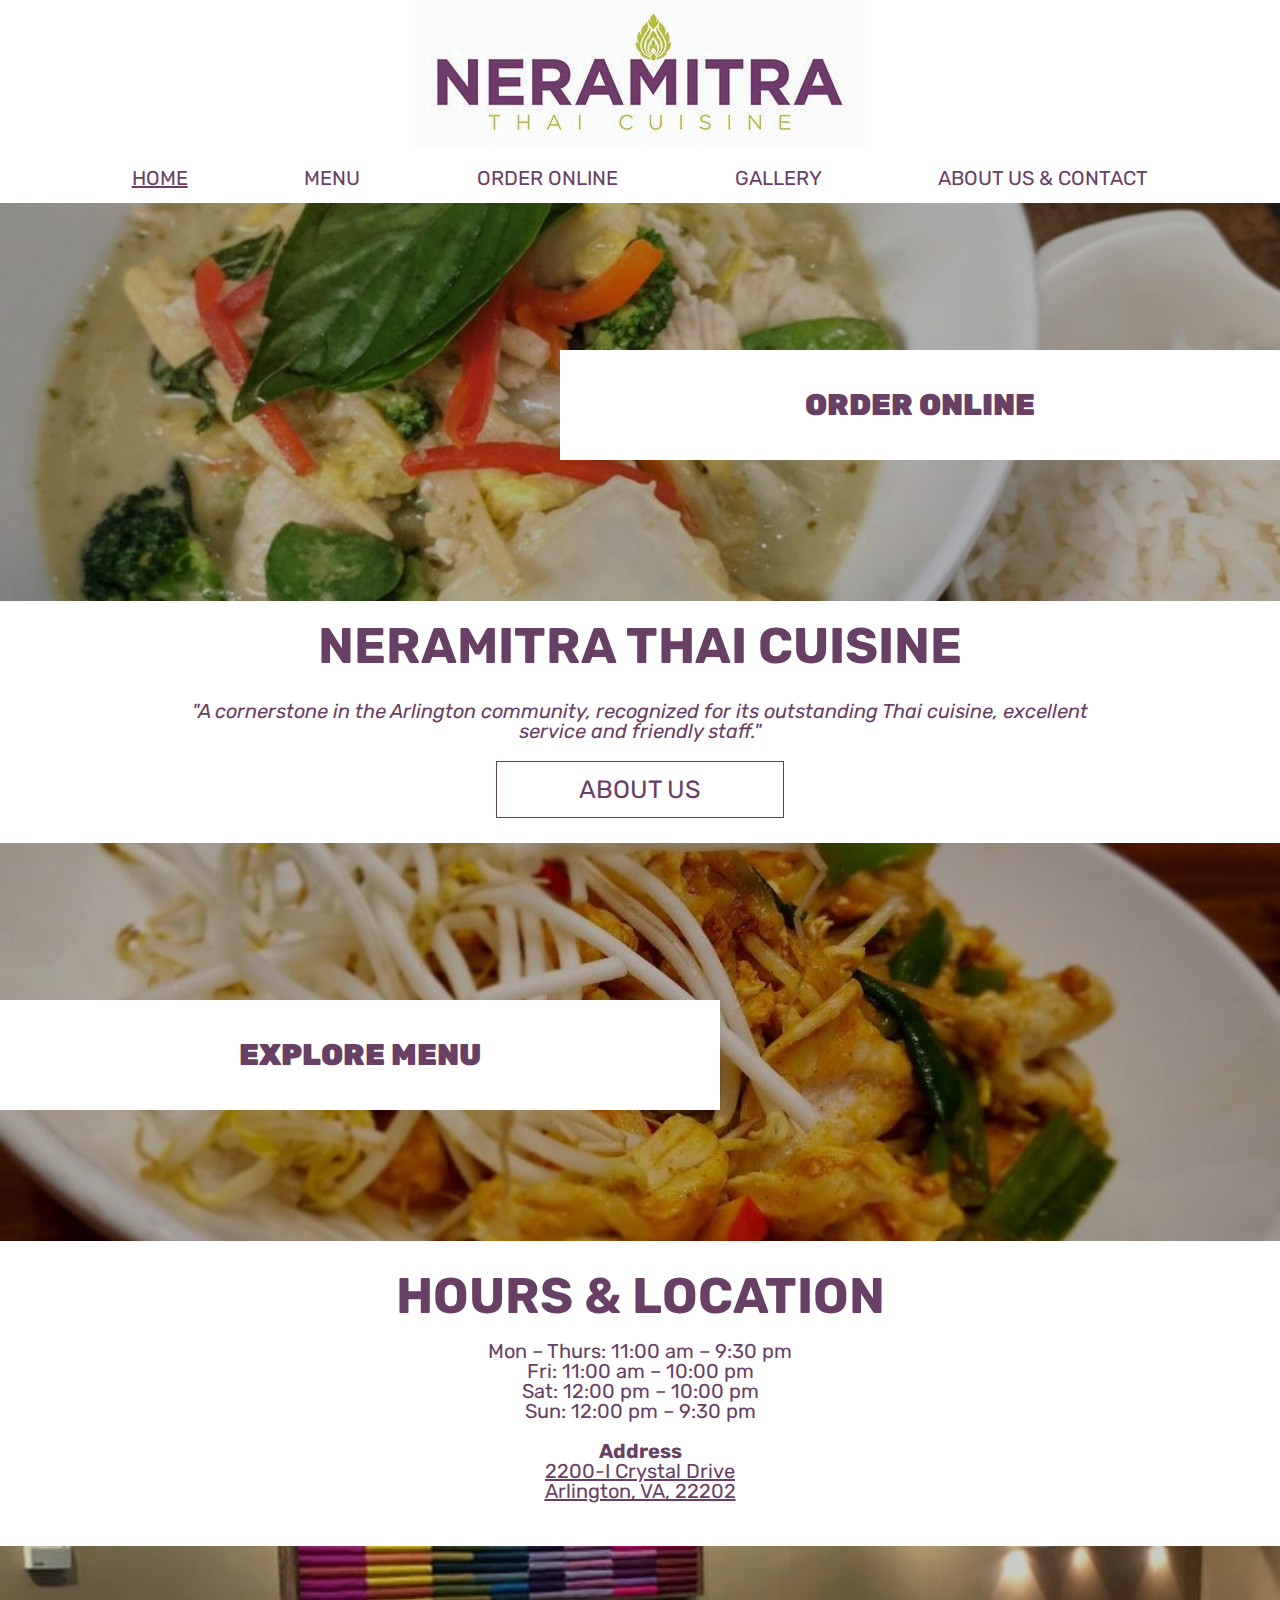
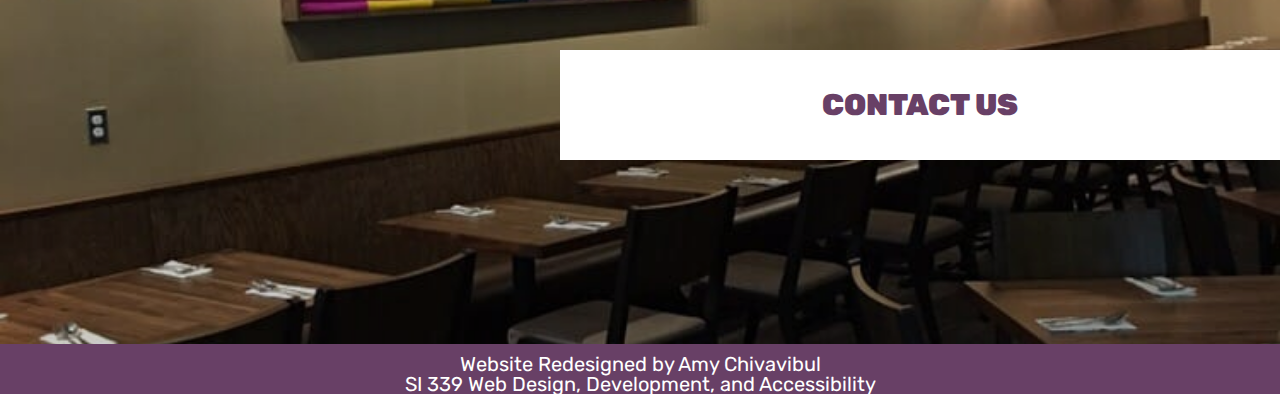
<file: index.html>
<!DOCTYPE html>
<html lang="en">
    <head>
        <meta charset="utf-8">
        <meta name="viewport" content="width=device-width, initial-scale=1.0">
        <link rel="shortcut icon" type="image/png" href="images/icon.jpg"/>
        <link rel="stylesheet" type="text/css" href="css/html5reset.css">
        <link rel="stylesheet" type="text/css" href="css/style.css">
        <link rel="preconnect" href="https://fonts.googleapis.com">
        <link rel="preconnect" href="https://fonts.gstatic.com" crossorigin>
        <link href="https://fonts.googleapis.com/css2?family=Rubik&display=swap" rel="stylesheet">
        <title> Neramitra Thai Cuisine | Arlington, VA 22202</title>
    </head>
    <header> 
        <a href = "index.html" tabindex = "-1">
            <img class = "header_img" src="images/logo.jpg" alt="Neramitra Thai Cuisine">
        </a>
        <div class= "menu_icon" onclick="myFunction(this)" tabindex= "0">
            <div class="bar1"> </div>
            <div class="bar2"></div>
            <div class="bar3"></div>
         </div>
     </header>
     
    <body class = "index_body">
    <main id = "index_main">
        <a class = "skip" href= "#skip" tabindex= "0"> Skip to Main Content</a>
        <nav title = "nav1">
            <div id = "dropdown" class = "oldclass">
                <ul class = "nav_links">
                    <li><a href = "index.html" id= "current_idx" tabindex= "3">Home</a></li>
                    <li><a href = "menu.html" tabindex= "4">Menu</a></li>
                    <li><a href = "https://menupages.com/neramitra-thai-cuisine/2200-i-crystal-dr-arlington?utm_source=eat24hrs.com&utm_medium=grubhub-owned-delivery-properties&utm_campaign=growth_redirect-eat24whitelabel" tabindex= "5">Order Online</a></li>
                    <li><a href = "gallery.html" tabindex= "6">Gallery</a></li>
                    <li><a href = "about.html" tabindex= "7">About Us & Contact</a></li>
                </ul>
            </div>
        </nav>
        <nav title = "nav2">
            <ul class = "nav_links_larger_view">
                <li><a href = "index.html" id = "current_idx_larger">Home</a></li>
                <li><a href = "menu.html">Menu</a></li>
                <li><a href = "https://menupages.com/neramitra-thai-cuisine/2200-i-crystal-dr-arlington?utm_source=eat24hrs.com&utm_medium=grubhub-owned-delivery-properties&utm_campaign=growth_redirect-eat24whitelabel">Order Online</a></li>
                <li><a href = "gallery.html">Gallery</a></li>
                <li><a href = "about.html">About Us & Contact</a></li>
            </ul>
        </nav>
        <div class="main">
             <div class ="main-image">
                <img src="images/gallery/green_curry.jpg" alt="Green curry"/>
                <div class ="main-order">
                        <a href = "https://menupages.com/neramitra-thai-cuisine/2200-i-crystal-dr-arlington?utm_source=eat24hrs.com&utm_medium=grubhub-owned-delivery-properties&utm_campaign=growth_redirect-eat24whitelabel" id = "main-order-button">Order Online</a>
                </div>
            </div>
        <div class= "description">
            <h1 id = "skip"> Neramitra Thai Cuisine</h1>
                <p> "A cornerstone in the Arlington community, recognized for its outstanding Thai cuisine, excellent service and friendly staff."</p>
                <a href = "about.html">About Us</a>    

        </div> 
        <div class= "menu">
            <div class ="menu-image">
                <img src="images/dish1.jpg" alt="Pad Thai"/>
                <div class ="menu-button">
                        <a href = "menu.html">Explore Menu</a>
                </div>
            </div>

        </div>
        <div class="hours"> 
                <h2 id = "hours" >Hours & Location</h2> 
                    <p>Mon – Thurs: 11:00 am – 9:30 pm <br/>
                        Fri: 11:00 am – 10:00 pm <br/>
                        Sat: 12:00 pm – 10:00 pm <br/>
                        Sun: 12:00 pm – 9:30 pm </p>
                <h2>Address</h2> 
                <a href = "https://www.google.com/maps/place/Neramitra+Thai+Cuisine/@38.8546708,-77.0585387,15z/data=!3m2!4b1!5s0x89b7b72f331803b7:0x7edf0a3adffa41c8!4m5!3m4!1s0x89b7b717f307519d:0x68b188810a7311cd!8m2!3d38.8546544!4d-77.0497839">2200-I Crystal Drive <br/>
                    Arlington, VA, 22202</a>
        </div>  
        <div class= "contact"> 
            <div class ="contact-image">
                <img src="images/gallery/dining_room.jpg" alt="Neramitra Wall"/>
                <div class ="contact-button">
                        <a href = "about.html">Contact Us</a>
                </div>
            </div>
        </div>
        </main>
        <footer>
        <p> Website Redesigned by Amy Chivavibul <br/>
            SI 339 Web Design, Development, and Accessibility</p>
        </footer>
        <script src = "js/portfolio.js"> </script>
    </body>
</html>
</file>
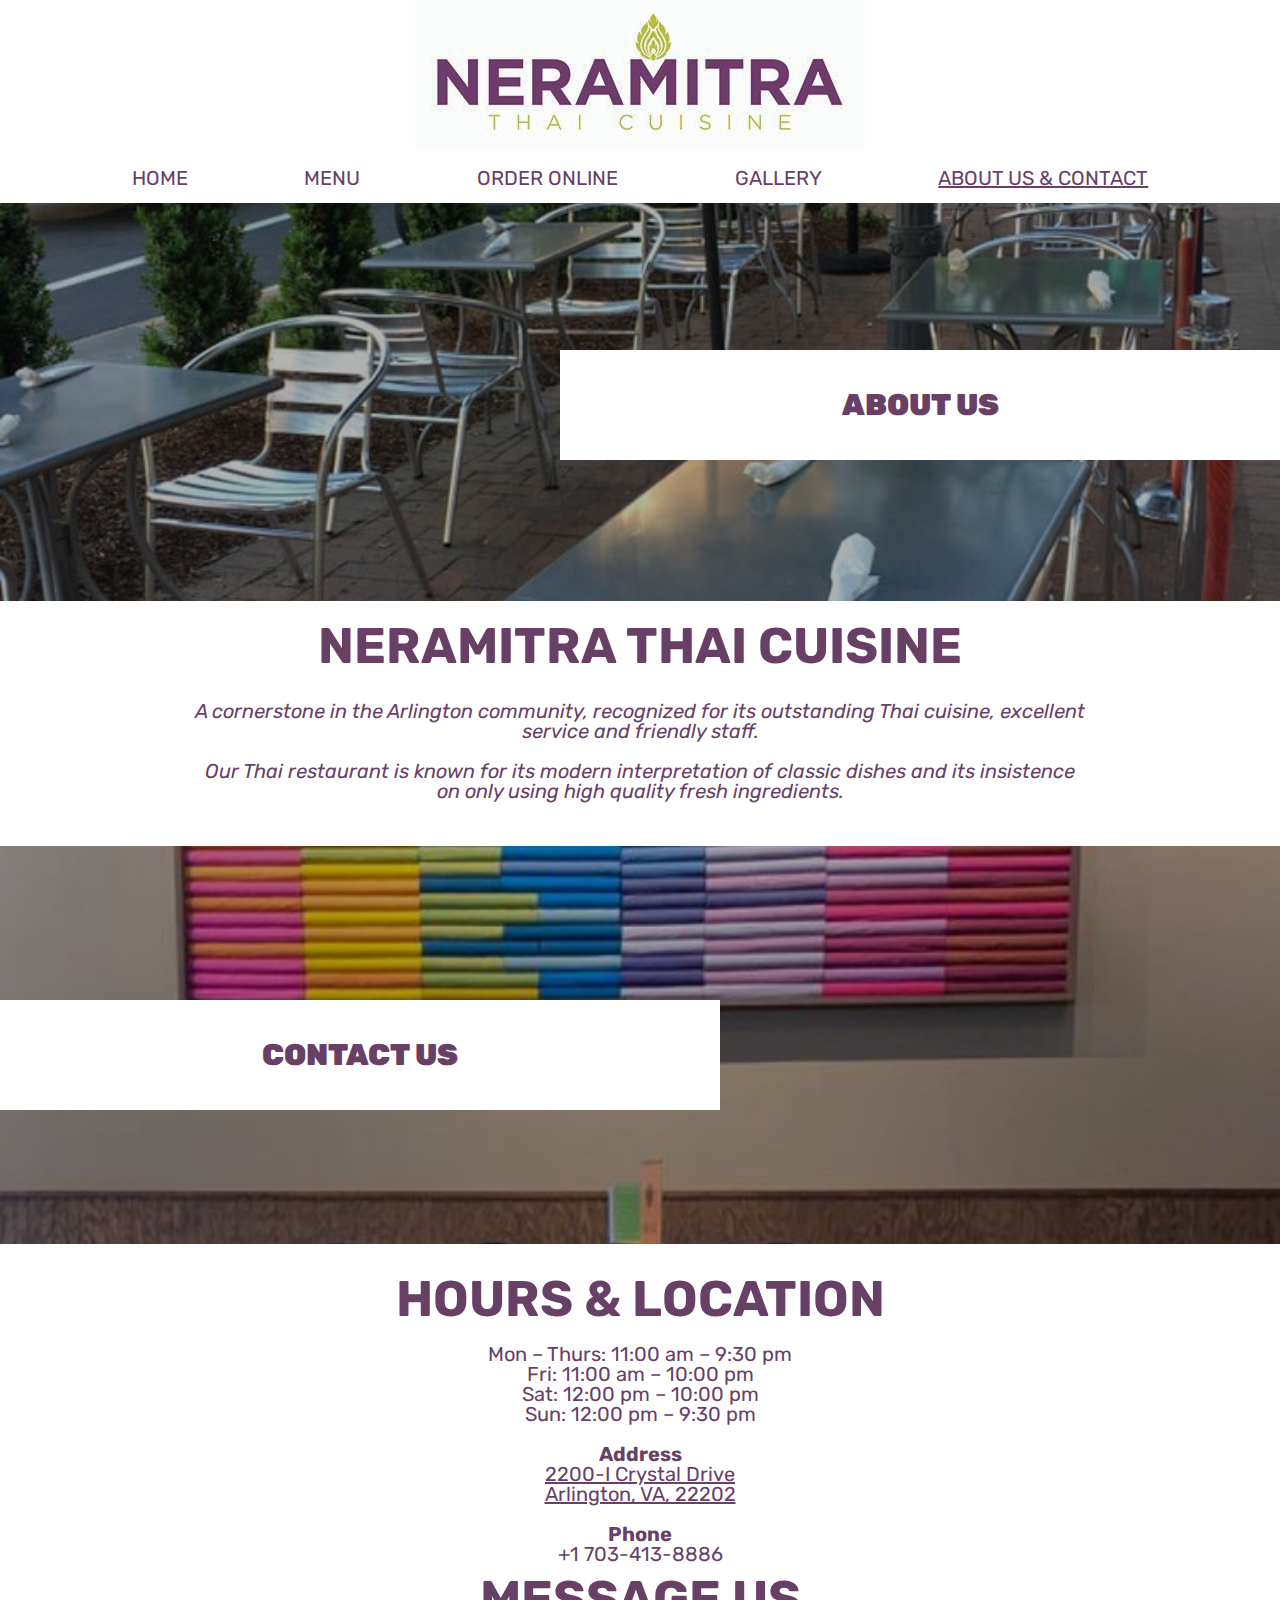
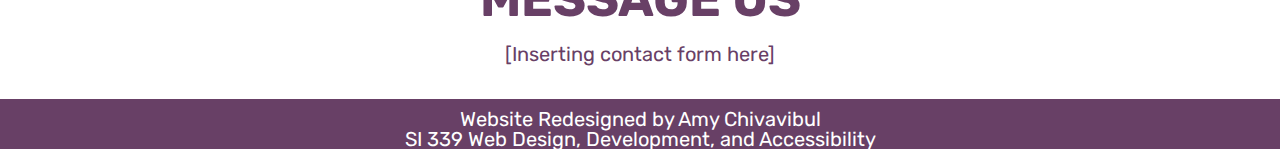
<file: about.html>
<!DOCTYPE html>
<html lang="en">
    <head>
        <meta charset="utf-8">
        <meta name="viewport" content="width=device-width, initial-scale=1.0">
        <link rel="shortcut icon" type="image/png" href="images/icon.jpg"/>
        <link rel="stylesheet" type="text/css" href="css/html5reset.css">
        <link rel="stylesheet" type="text/css" href="css/style.css">
        <link rel="preconnect" href="https://fonts.googleapis.com">
        <link rel="preconnect" href="https://fonts.gstatic.com" crossorigin>
        <link href="https://fonts.googleapis.com/css2?family=Rubik&display=swap" rel="stylesheet">
        <title> About Us & Contact | Neramtitra Thai Cuisine</title>
    </head>
    <header> 
        <a href = "index.html" tabindex = "-1">
            <img class = "header_img" src="images/logo.jpg" alt="Neramitra Thai Cuisine">
        </a>
        <div class="menu_icon" onclick="myFunction(this)" tabindex= "2">
            <div class="bar1"></div>
            <div class="bar2"></div>
            <div class="bar3"></div>
        </div>
     </header>
    <body class = "about_body">
    <main>
        <a class = "skip" href= "#skip">Skip to Main Content</a> 
        <nav title = "nav1">
            <div id = "dropdown" class = "oldclass">
                <ul class = nav_links>
                    <li><a href = "index.html">Home</a></li>
                    <li><a href = "menu.html">Menu</a></li>
                    <li><a href = "https://menupages.com/neramitra-thai-cuisine/2200-i-crystal-dr-arlington?utm_source=eat24hrs.com&utm_medium=grubhub-owned-delivery-properties&utm_campaign=growth_redirect-eat24whitelabel">Order Online</a></li>
                    <li><a href = "gallery.html">Gallery</a></li>
                    <li><a href = "about.html" id = "current_about">About Us & Contact</a></li>
                </ul>
            </div>
        </nav>
        <nav title = "nav2">
            <ul class = "nav_links_larger_view">
                <li><a href = "index.html">Home</a></li>
                <li><a href = "menu.html">Menu</a></li>
                <li><a href = "https://menupages.com/neramitra-thai-cuisine/2200-i-crystal-dr-arlington?utm_source=eat24hrs.com&utm_medium=grubhub-owned-delivery-properties&utm_campaign=growth_redirect-eat24whitelabel">Order Online</a></li>
                <li><a href = "gallery.html">Gallery</a></li>
                <li><a href = "about.html" id = "current_about_larger">About Us & Contact</a></li>
            </ul>
        </nav>
        <div class= "main">
            <div class ="main-about-image">
               <img src="images/gallery/patio.jpg" alt="Neramitra wall decor"/>
               <div class = "about-us-header">
                       <a id = "main-order-button" href = "#skip">About Us</a>
               </div>
           </div>
       <div class= "description">
           <h1 id = "skip"> Neramitra Thai Cuisine</h1>
               <p> A cornerstone in the Arlington community, recognized for its outstanding Thai cuisine, excellent service and friendly staff.<br>
                <br>
                Our Thai restaurant is known for its modern interpretation of classic dishes and its insistence on only using high quality fresh ingredients.</p>
       </div> 
       <div class= "menu">
           <div class ="menu-image">
               <img src="images/decor.jpg" alt="Neramitra Patio"/>
               <div class ="menu-button">
                       <a href = "#contact_skip">Contact Us</a>
               </div>
           </div>
       </div>
       <div class="hours"> 
               <h2 id = "contact_skip" >Hours & Location</h2> 
                   <p>Mon – Thurs: 11:00 am – 9:30 pm <br/>
                       Fri: 11:00 am – 10:00 pm <br/>
                       Sat: 12:00 pm – 10:00 pm <br/>
                       Sun: 12:00 pm – 9:30 pm </p>
               <h2>Address</h2> 
               <a href = "https://www.google.com/maps/place/Neramitra+Thai+Cuisine/@38.8546708,-77.0585387,15z/data=!3m2!4b1!5s0x89b7b72f331803b7:0x7edf0a3adffa41c8!4m5!3m4!1s0x89b7b717f307519d:0x68b188810a7311cd!8m2!3d38.8546544!4d-77.0497839">2200-I Crystal Drive <br/>
                   Arlington, VA, 22202</a>
                <h2>Phone</h2>
                    <p id = "phone">+1 703-413-8886</p>
                
                <h2 id = "message">Message Us</h2>
                    <p>[Inserting contact form here]</p>
    </main>
        <footer>
        <p> Website Redesigned by Amy Chivavibul <br/>
            SI 339 Web Design, Development, and Accessibility</p>
        </footer>
        <script src = "js/portfolio.js"> </script>
    </body>

</html>
</file>
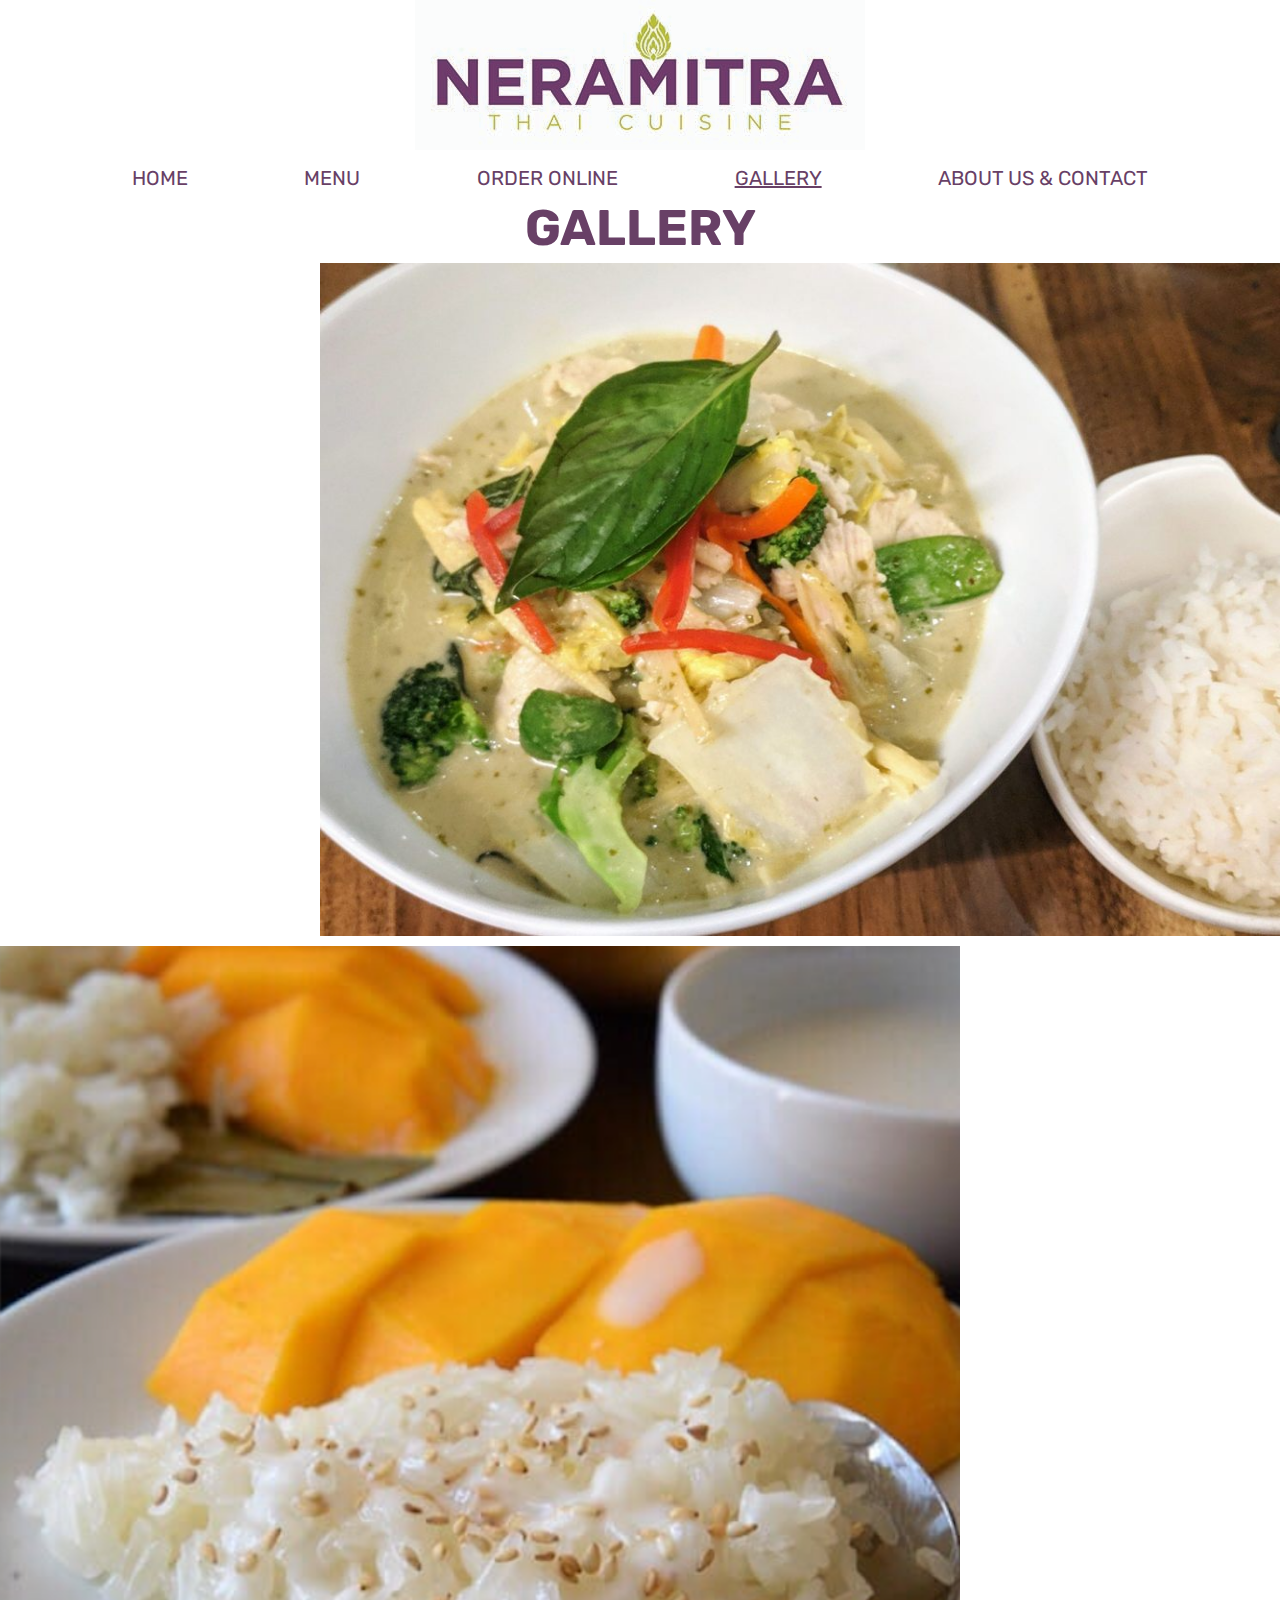
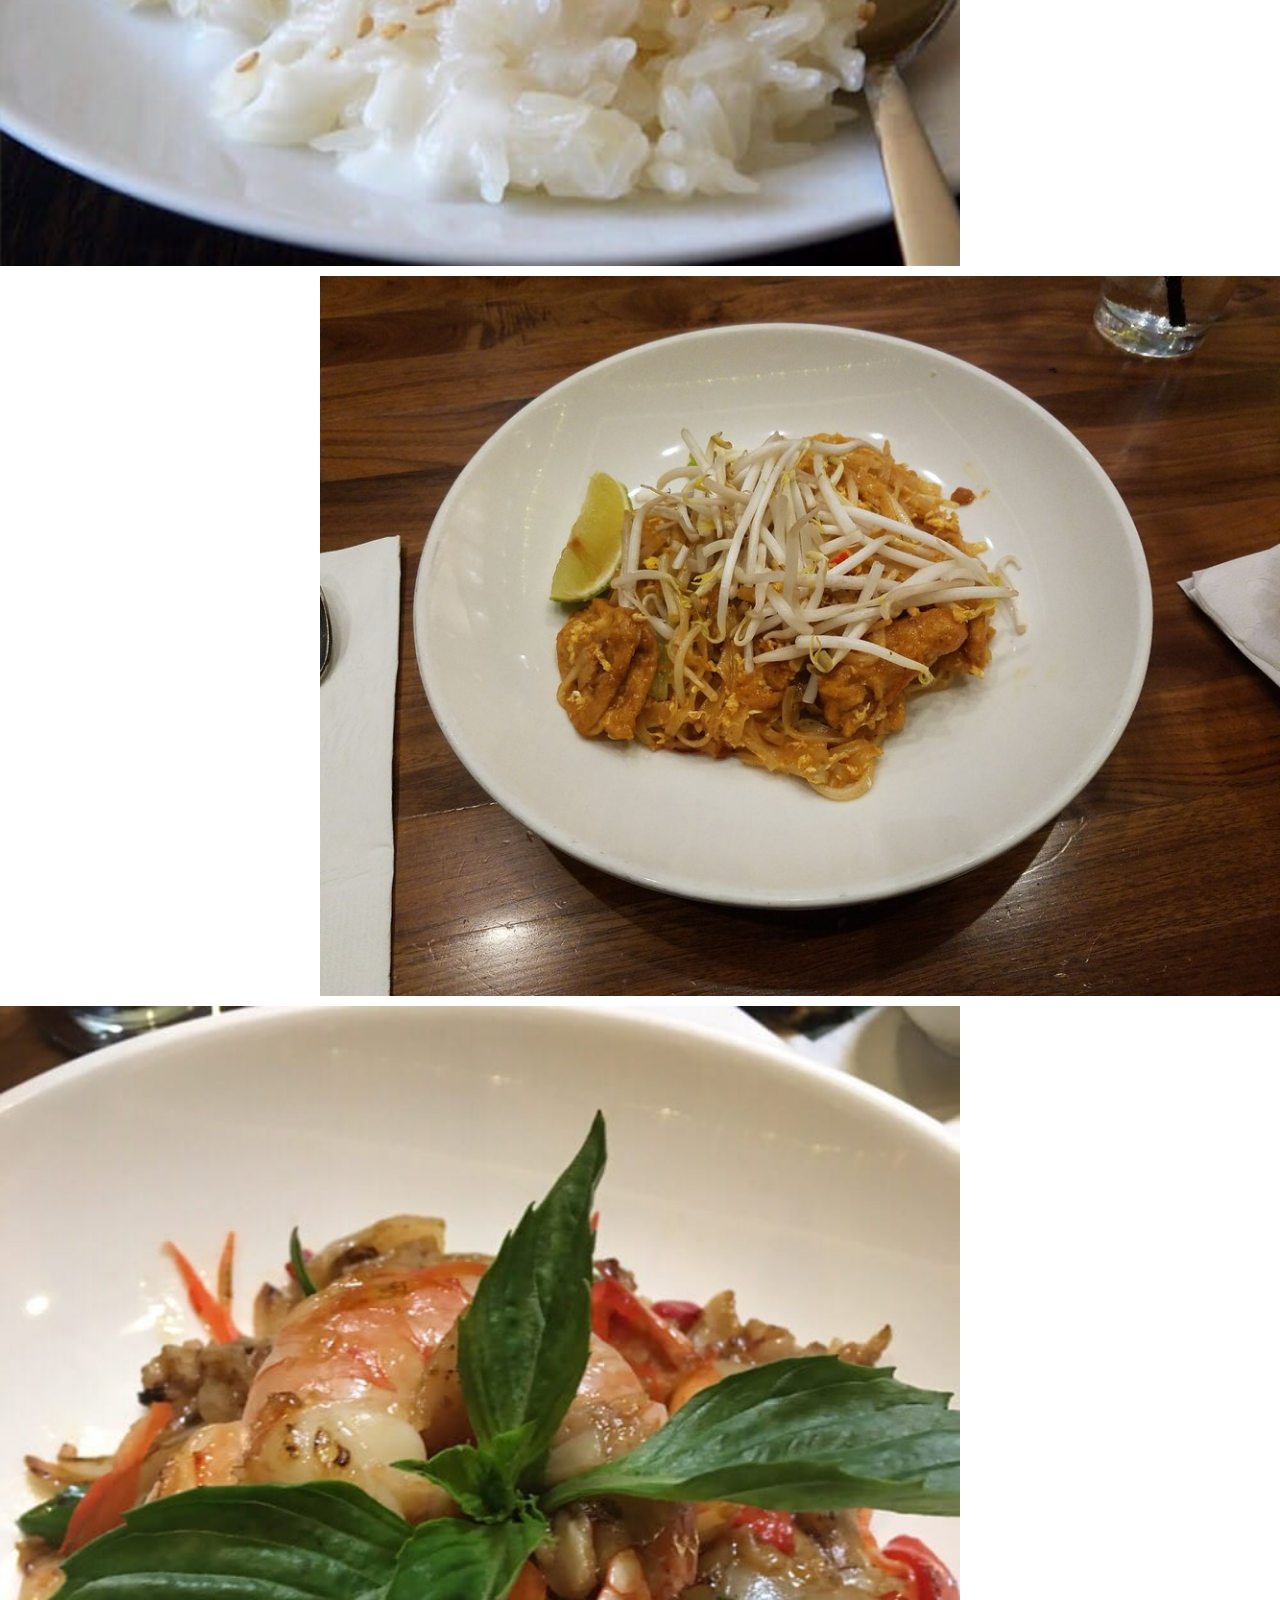
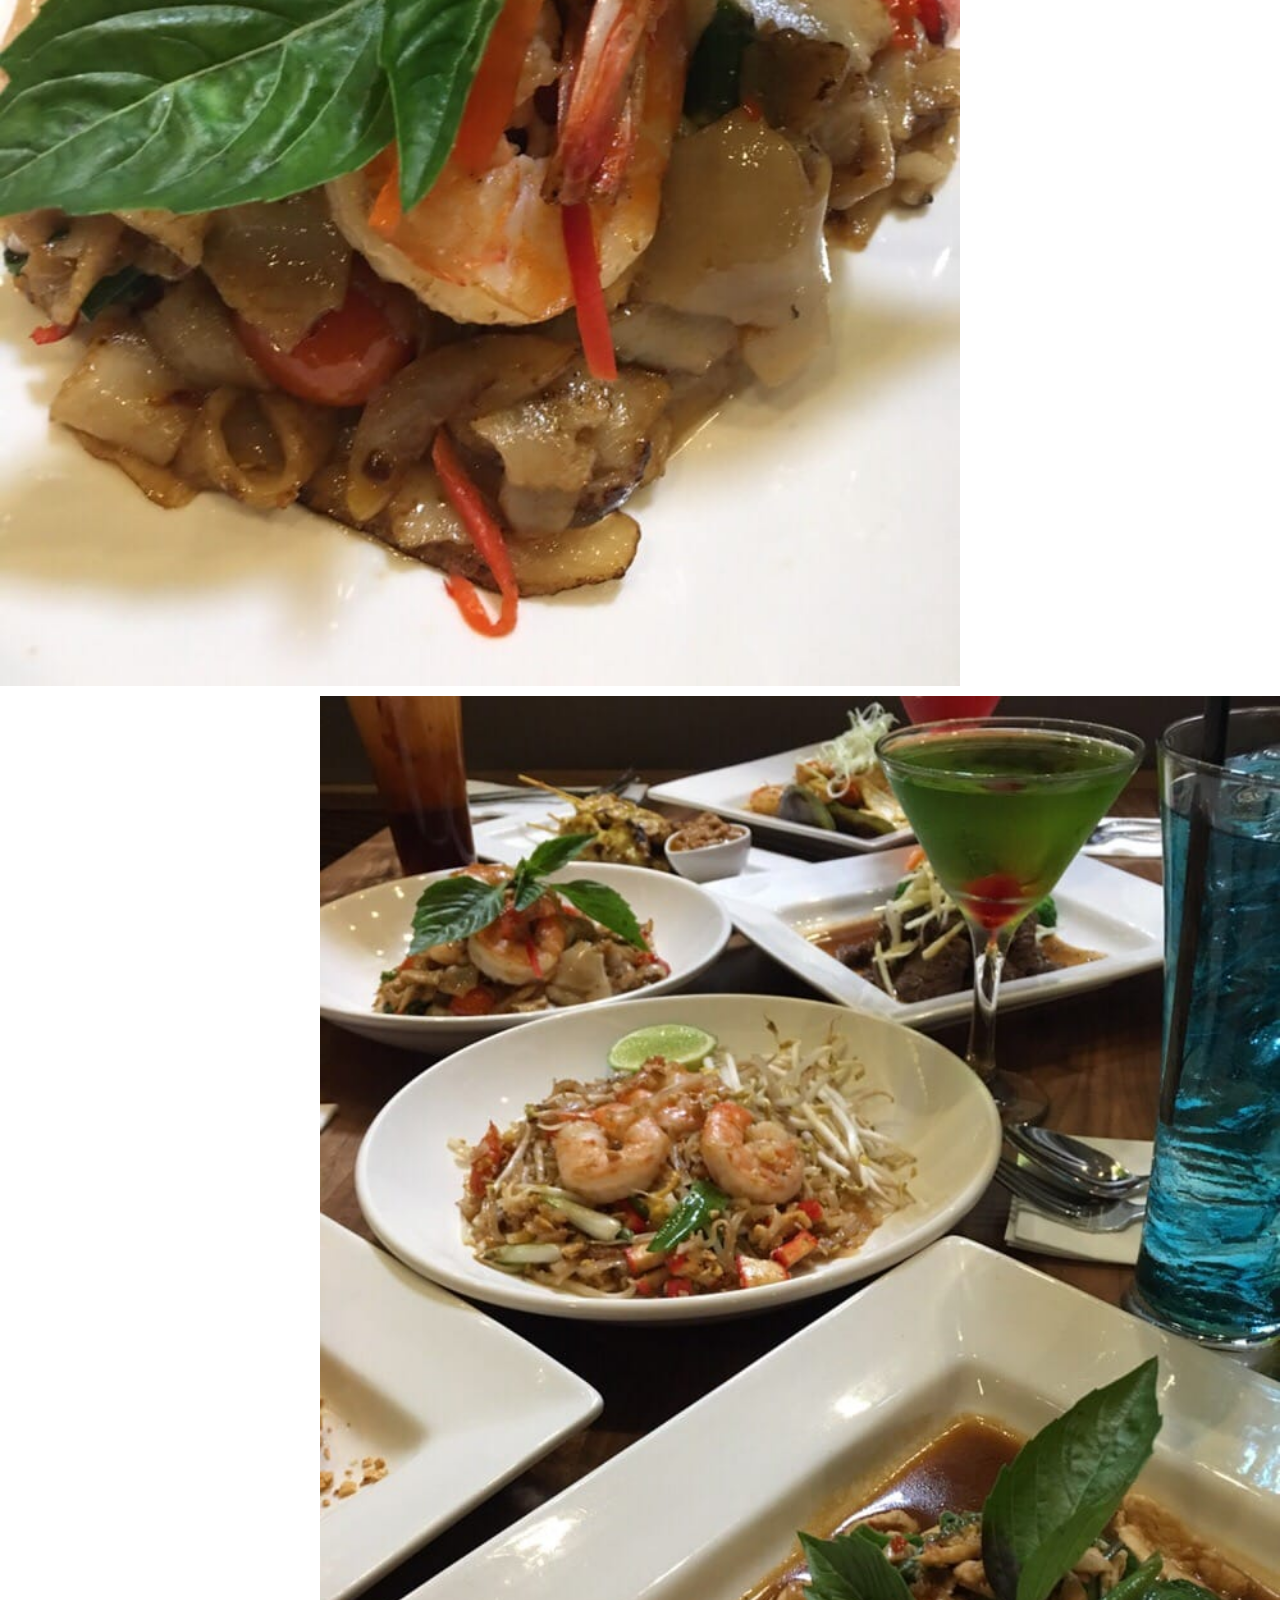
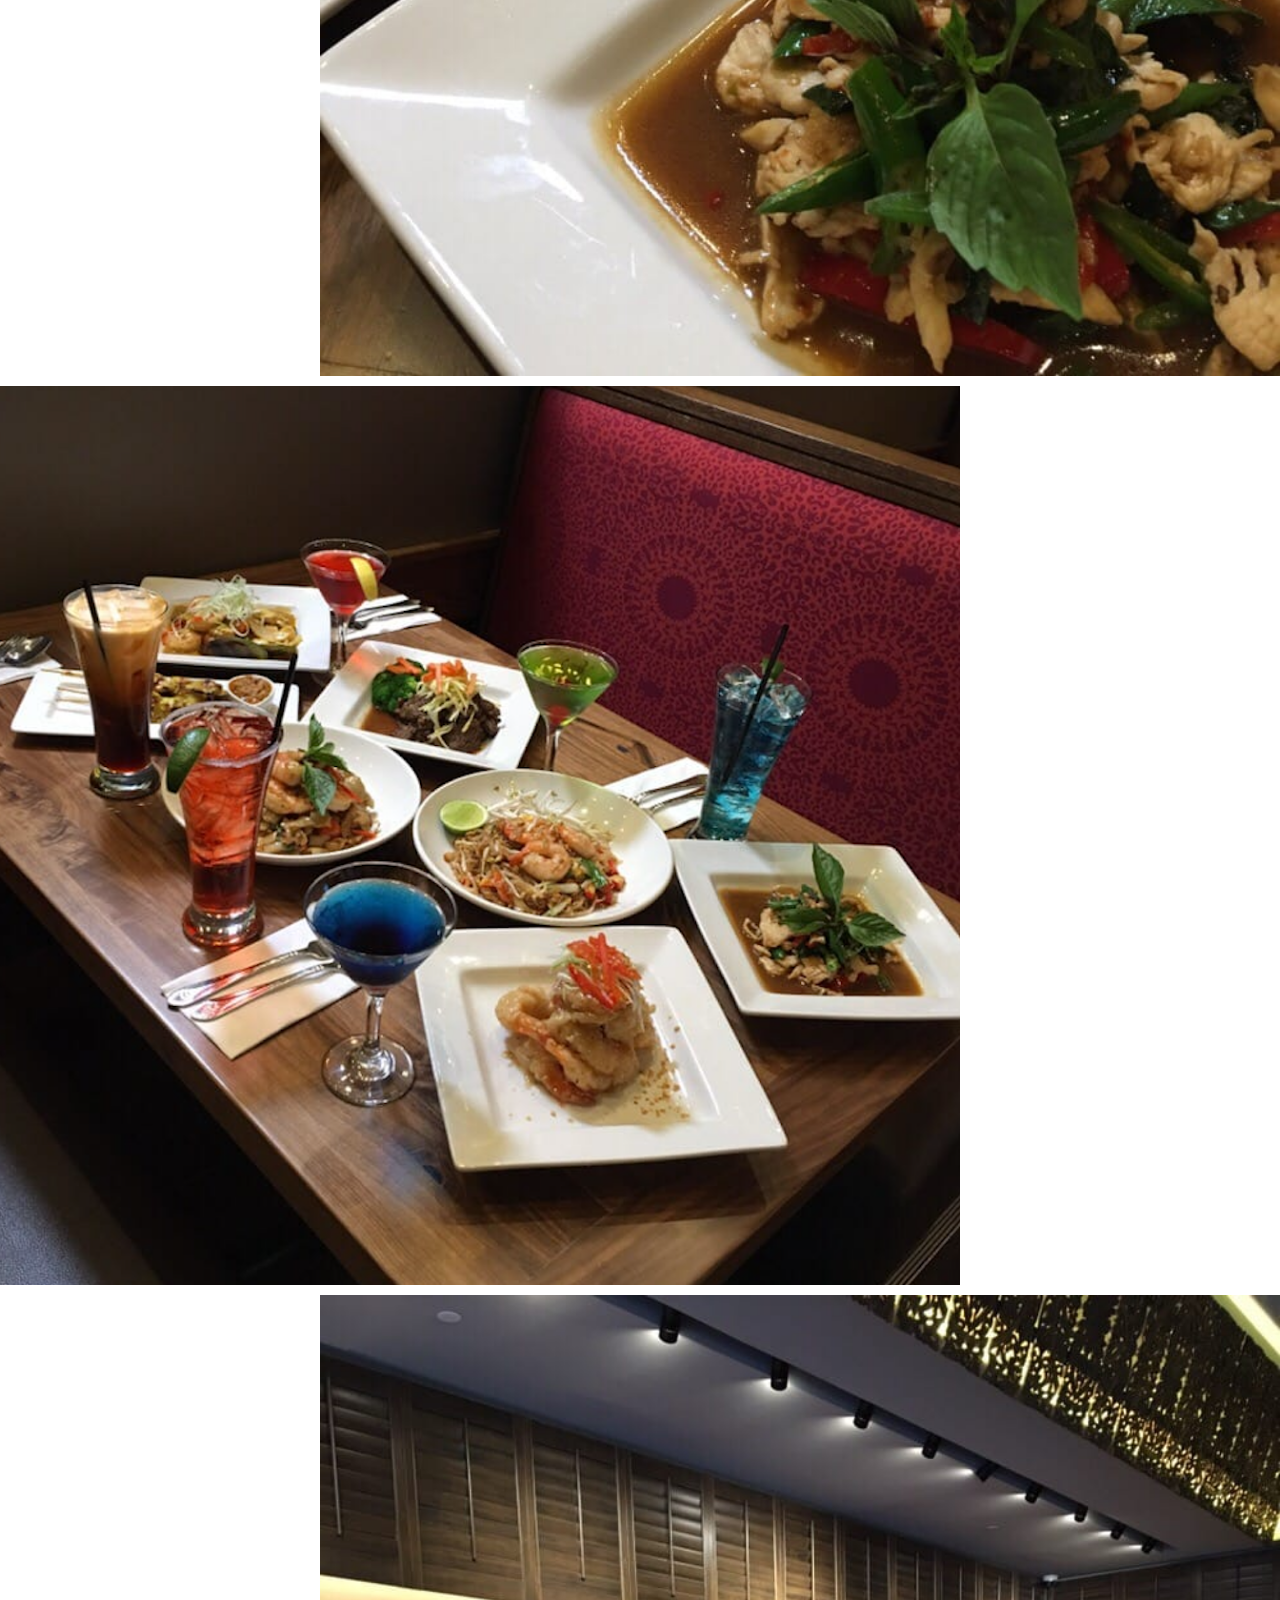
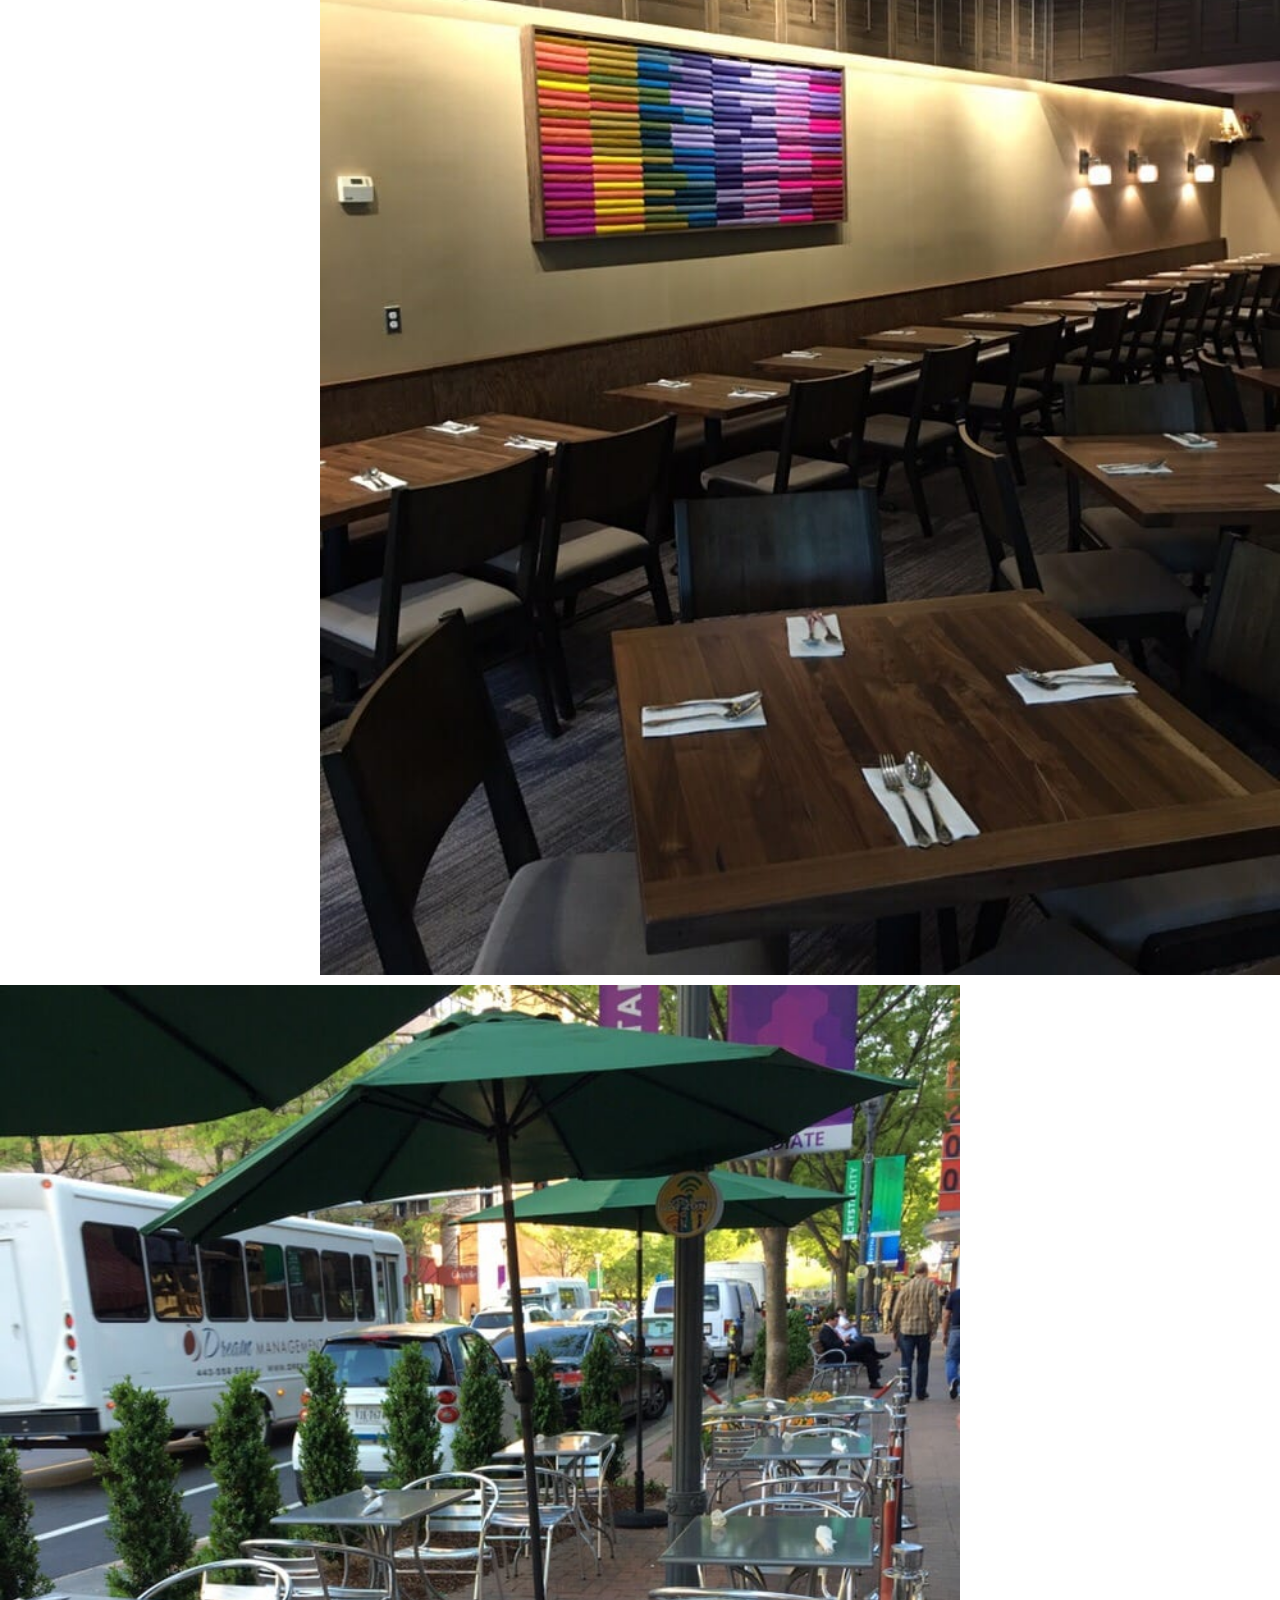
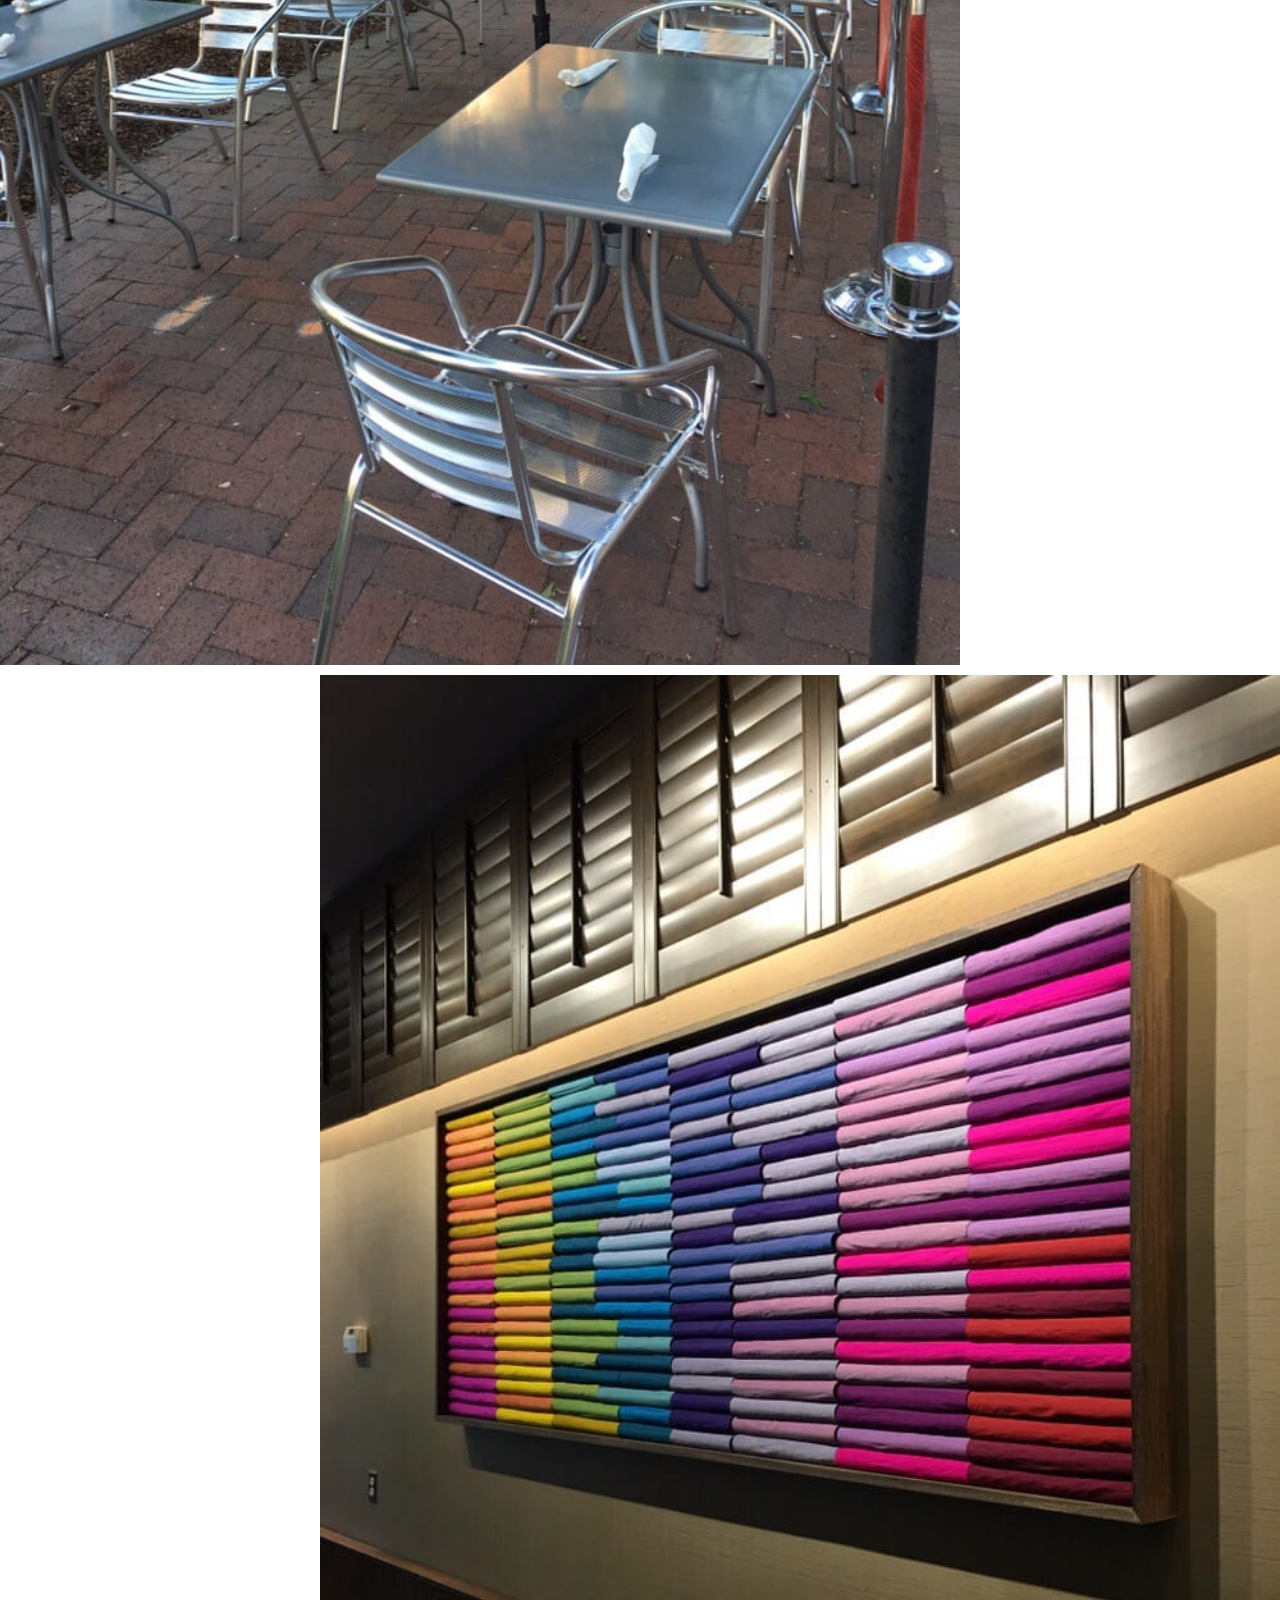
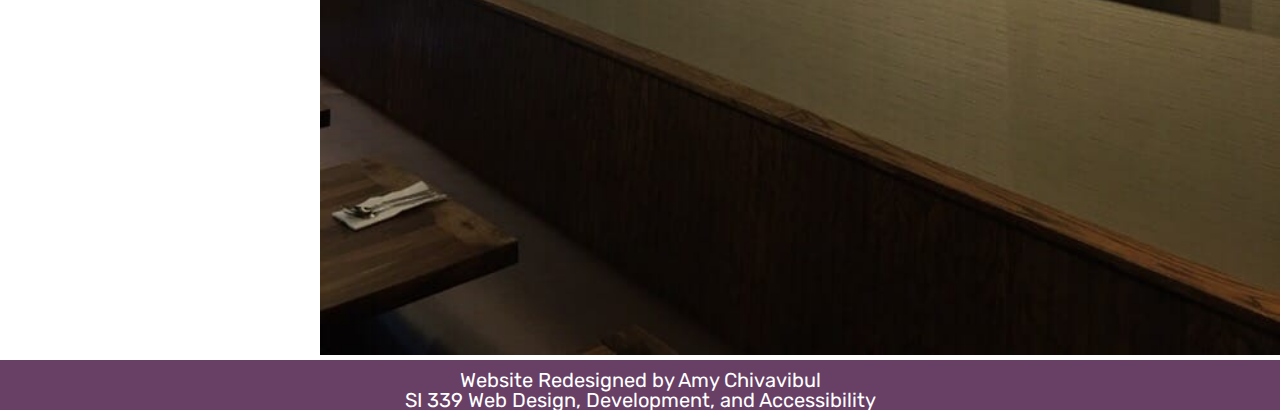
<file: gallery.html>
<!DOCTYPE html>
<html lang="en">
    <head>
        <meta charset="utf-8">
        <meta name="viewport" content="width=device-width, initial-scale=1.0">
        <link rel="shortcut icon" type="image/png" href="images/icon.jpg"/>
        <link rel="stylesheet" type="text/css" href="css/html5reset.css">
        <link rel="stylesheet" type="text/css" href="css/style.css">
        <link rel="preconnect" href="https://fonts.googleapis.com">
        <link rel="preconnect" href="https://fonts.gstatic.com" crossorigin>
        <link href="https://fonts.googleapis.com/css2?family=Rubik&display=swap" rel="stylesheet">
        <title> Gallery | Neramitra Thai Cuisine</title>
    </head>
    <header> 
        <a href = "index.html" tabindex = "-1">
            <img class = "header_img" src="images/logo.jpg" alt="Neramitra Thai Cuisine">
        </a>
        <div class="menu_icon" onclick="myFunction(this)" tabindex= "2">
            <div class="bar1"></div>
            <div class="bar2"></div>
            <div class="bar3"></div>
         </div>
     </header>
    
    <body id = "gallery_body">
    <main id = "gallery_grid">
        <a class = "skip" href= "#skip" tabindex = 0>Skip to Main Content</a>
        <nav title = "nav1">
            <div id = "dropdown" class = "oldclass">
                <ul class = nav_links>
                    <li><a href = "index.html">Home</a></li>
                    <li><a href = "menu.html" >Menu</a></li>
                    <li><a href = "https://menupages.com/neramitra-thai-cuisine/2200-i-crystal-dr-arlington?utm_source=eat24hrs.com&utm_medium=grubhub-owned-delivery-properties&utm_campaign=growth_redirect-eat24whitelabel">Order Online</a></li>
                    <li><a href = "gallery.html" id = "current_gallery">Gallery</a></li>
                    <li><a href = "about.html">About Us & Contact</a></li>
                </ul>
            </div>
        </nav>
        <nav title = "nav2">
            <ul class = "nav_links_larger_view">
                <li><a href = "index.html">Home</a></li>
                <li><a href = "menu.html">Menu</a></li>
                <li><a href = "https://menupages.com/neramitra-thai-cuisine/2200-i-crystal-dr-arlington?utm_source=eat24hrs.com&utm_medium=grubhub-owned-delivery-properties&utm_campaign=growth_redirect-eat24whitelabel">Order Online</a></li>
                <li><a href = "gallery.html"  id = "current_gallery_larger">Gallery</a></li>
                <li><a href = "about.html">About Us & Contact</a></li>
            </ul>
        </nav>
    <h1 id = "skip">Gallery</h1>    
    <div id= "gallery">
        <img src="images/gallery/green_curry.jpg" alt="Green Curry">
        <img src="images/gallery/mango.jpg" alt="Mango and Sticky Rice">
        <img src="images/gallery/pad_thai.jpg" alt="Pad Thai">
        <img src="images/gallery/noodles.jpg" alt="Drunken Noodles">
        <img src="images/gallery/table.jpg" alt="Table with Several Dishes">
        <img src="images/gallery/table2.jpg" alt="Table with Several Dishes and Cocktails">
        <img src="images/gallery/dining_room.jpg" alt="Neramitra Dining Room">
        <img src="images/gallery/patio.jpg" alt="Neramitra Outdoor Patio">
        <img src="images/gallery/frame.jpg" alt="Neramitra Rainbow Wall Frame">
    </div>



    </main>
        <footer>
        <p> Website Redesigned by Amy Chivavibul <br/>
            SI 339 Web Design, Development, and Accessibility</p>
        </footer>
        <script src = "js/portfolio.js"> </script>
    </body>

</html>
</file>
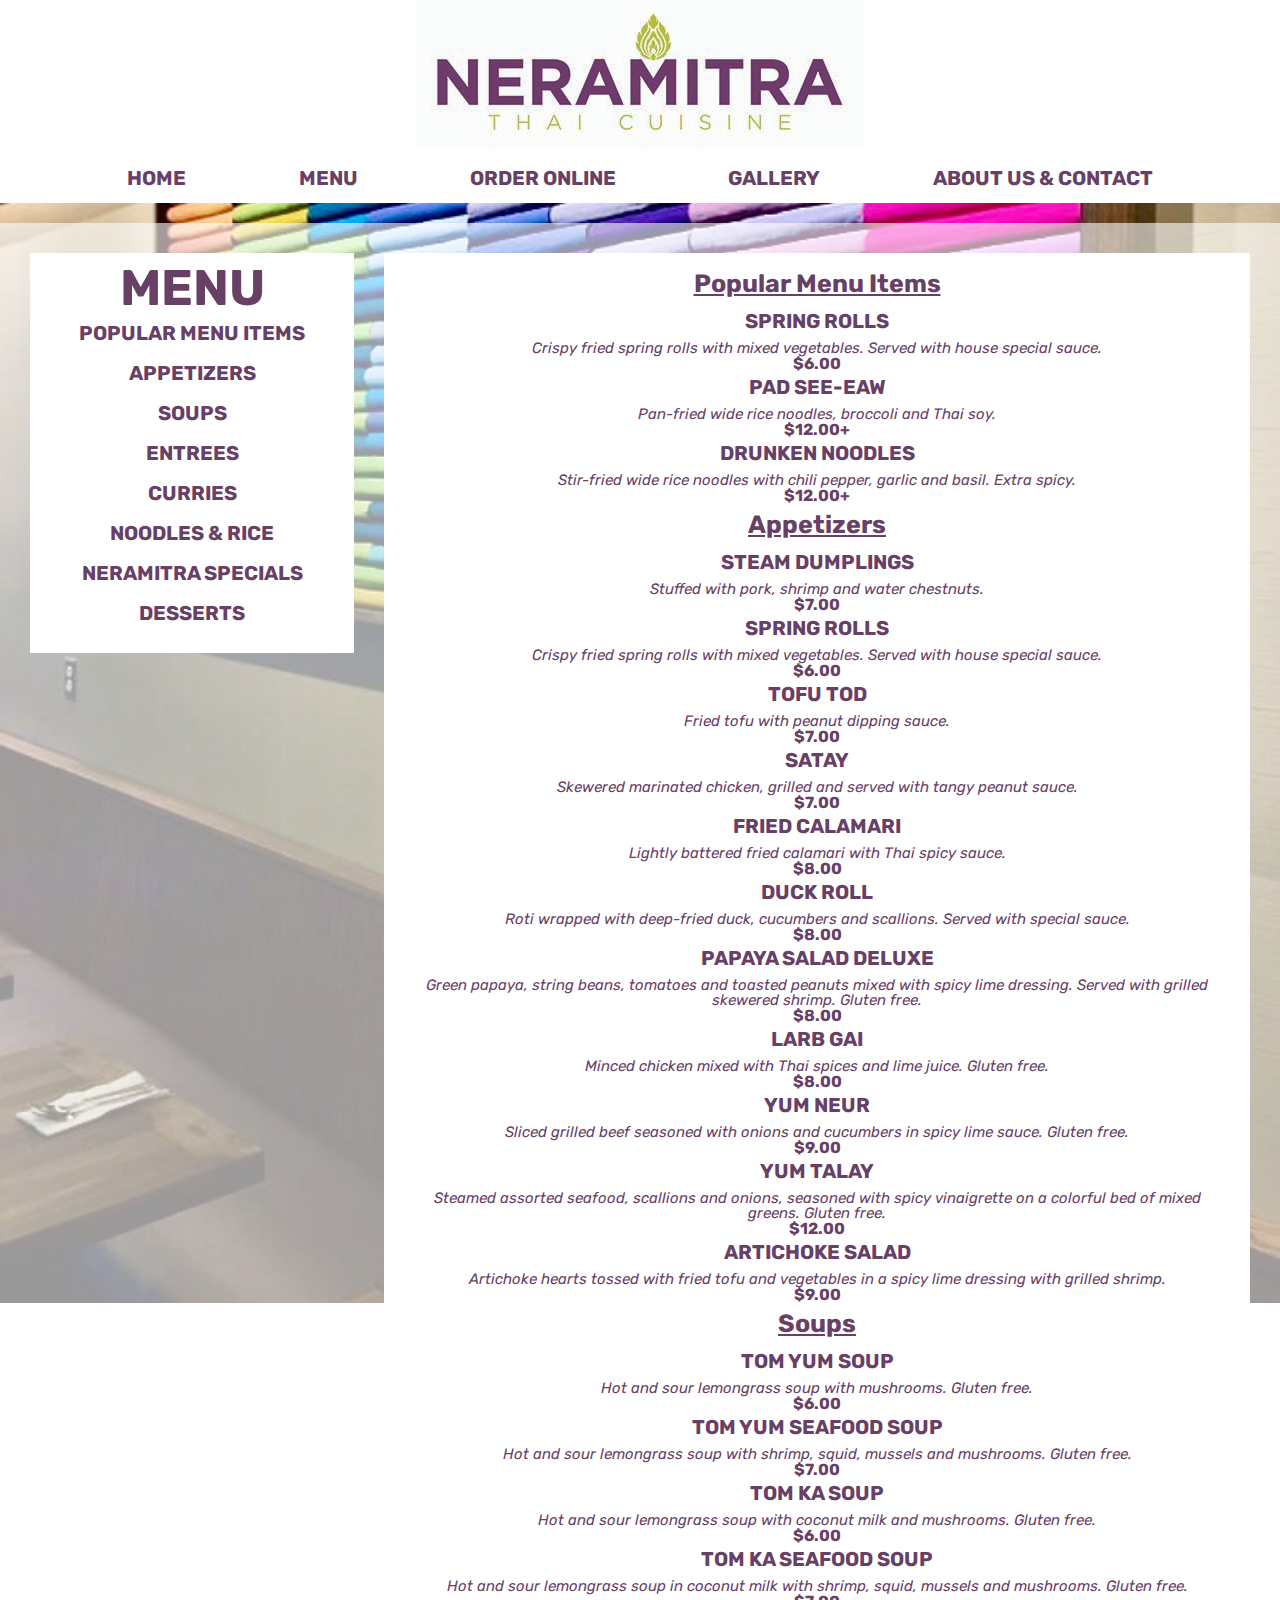
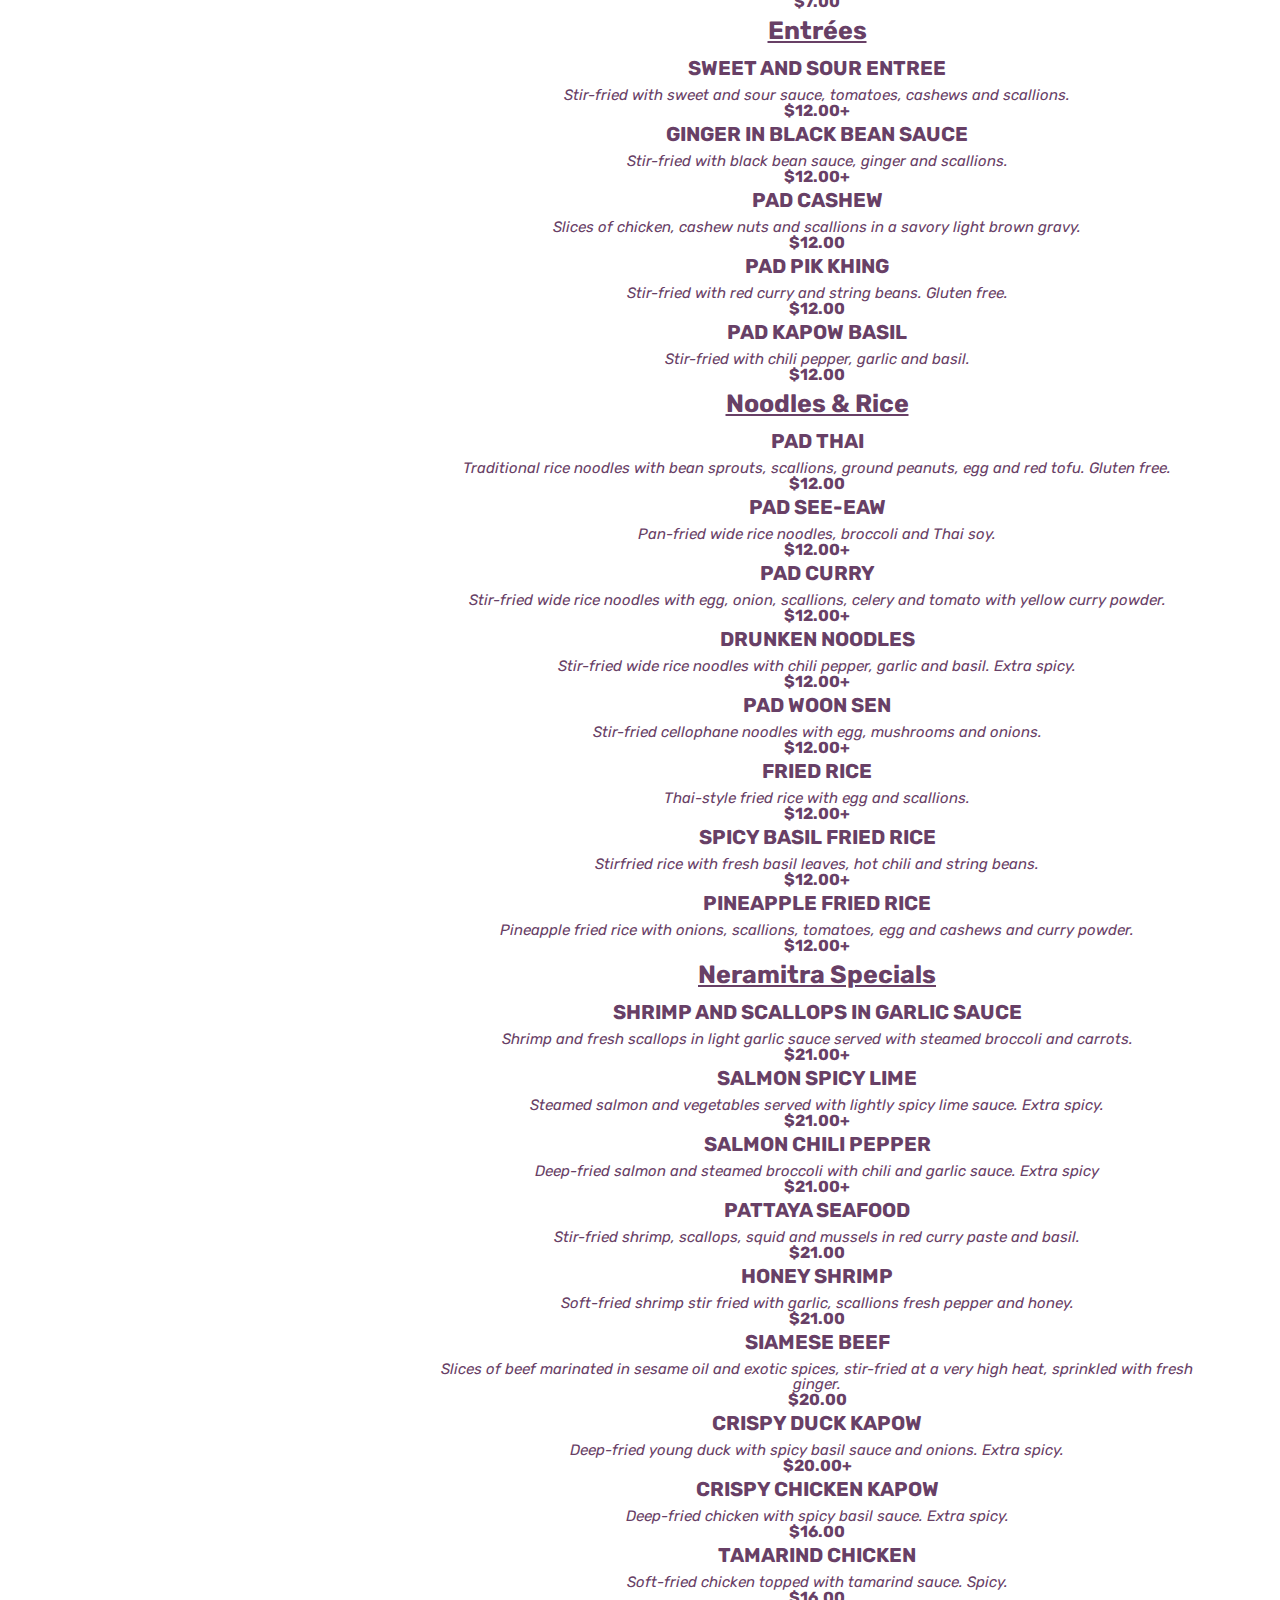
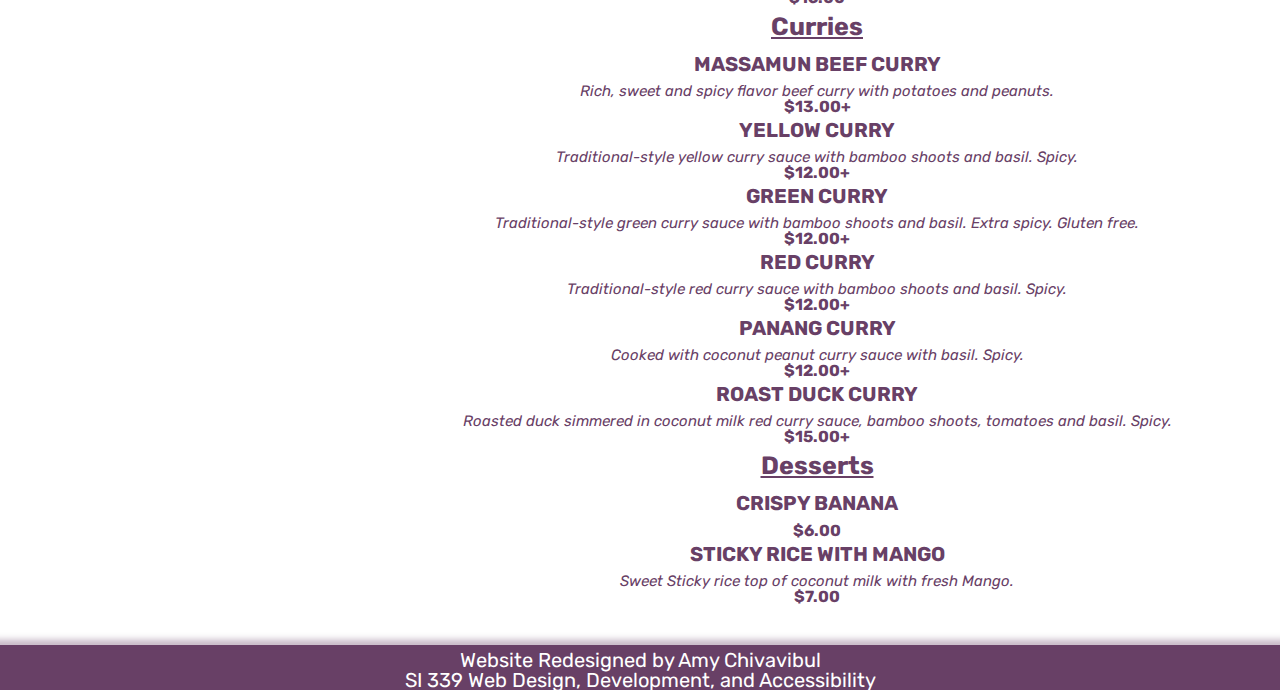
<file: menu.html>
<!DOCTYPE html>
<html lang="en">
    <head>
        <meta charset="utf-8">
        <meta name="viewport" content="width=device-width, initial-scale=1.0">
        <link rel="shortcut icon" type="image/png" href="images/icon.jpg"/>
        <link rel="stylesheet" type="text/css" href="css/html5reset.css">
        <link rel="stylesheet" type="text/css" href="css/style.css">
        <link rel="preconnect" href="https://fonts.googleapis.com">
        <link rel="preconnect" href="https://fonts.gstatic.com" crossorigin>
        <link href="https://fonts.googleapis.com/css2?family=Rubik&display=swap" rel="stylesheet">
        <title> Menu | Neramitra Thai Cuisine</title>
    </head>
    <header> 
        <a href = "index.html" tabindex = "-1">
            <img class = "header_img" src="images/logo.jpg" alt="Neramitra Thai Cuisine">
        </a>
        <div class="menu_icon" onclick="myFunction(this)" tabindex= "2">
            <div class="bar1"></div>
            <div class="bar2"></div>
            <div class="bar3"></div>
         </div>
     </header>
    
    <body>
        <a class = "skip" href= "#skip" tabindex = 0>Skip to Main Content</a>
    <main  class = "menu_body">
        <nav>
            <div id = "dropdown" class = "oldclass">
                <ul class = nav_links>
                    <li><a href = "index.html">Home</a></li>
                    <li><a href = "menu.html" id = "current">Menu</a></li>
                    <li><a href = "https://menupages.com/neramitra-thai-cuisine/2200-i-crystal-dr-arlington?utm_source=eat24hrs.com&utm_medium=grubhub-owned-delivery-properties&utm_campaign=growth_redirect-eat24whitelabel">Order Online</a></li>
                    <li><a href = "gallery.html">Gallery</a></li>
                    <li><a href = "about.html">About Us & Contact</a></li>
                </ul>
            </div>
        </nav>
        <nav>
            <ul class = "nav_links_larger_view">
                <li><a href = "index.html">Home</a></li>
                <li><a href = "menu.html" id = "current">Menu</a></li>
                <li><a href = "https://menupages.com/neramitra-thai-cuisine/2200-i-crystal-dr-arlington?utm_source=eat24hrs.com&utm_medium=grubhub-owned-delivery-properties&utm_campaign=growth_redirect-eat24whitelabel">Order Online</a></li>
                <li><a href = "gallery.html">Gallery</a></li>
                <li><a href = "about.html">About Us & Contact</a></li>
            </ul>
        </nav>
        <div id = "menu-grid">
            <div class = "menu-nav">
                <div class="menu_nav_background">
                    <h1 id = "skip">Menu</h1>
                    <a href= "#popular">Popular Menu Items</a>
                    <a href= "#apps">Appetizers</a>
                    <a href= "#soups">Soups</a>
                    <a href= "#entrees">Entrees</a>
                    <a href= "#curries">Curries</a>
                    <a href= "#noodles">Noodles & Rice</a>
                    <a href= "#specials">Neramitra Specials</a>
                    <a href= "#desserts">Desserts</a>
                </div>
            </div>
            <div class="menu_main">
                <div class= "menu_main_background">
                    <h2 id = "popular">Popular Menu Items</h2>
                        <a href = "https://menupages.com/neramitra-thai-cuisine/2200-i-crystal-dr-arlington/menu-item?id=10543702">Spring Rolls</a>
                            <p>Crispy fried spring rolls with mixed vegetables. Served with house special sauce.</p>
                            <h4>$6.00</h4>
                        <a href = "https://menupages.com/neramitra-thai-cuisine/2200-i-crystal-dr-arlington/menu-item?id=10543739">Pad See-Eaw</a>
                            <p>Pan-fried wide rice noodles, broccoli and Thai soy.</p>
                            <h4>$12.00+</h4> 
                        <a href = "https://menupages.com/neramitra-thai-cuisine/2200-i-crystal-dr-arlington/menu-item?id=10543738">Drunken Noodles</a>
                            <p>Stir-fried wide rice noodles with chili pepper, garlic and basil. Extra spicy.</p>
                            <h4>$12.00+</h4> 
                    <h2 id = "apps">Appetizers</h2>
                        <a href = "https://menupages.com/neramitra-thai-cuisine/2200-i-crystal-dr-arlington/menu-item?id=10543701">Steam Dumplings</a>
                            <p>Stuffed with pork, shrimp and water chestnuts.</p>
                            <h4>$7.00</h4>
                        <a href = "https://menupages.com/neramitra-thai-cuisine/2200-i-crystal-dr-arlington/menu-item?id=10543702">Spring Rolls</a>
                            <p>Crispy fried spring rolls with mixed vegetables. Served with house special sauce.</p>
                            <h4>$6.00</h4>
                        <a href = "https://menupages.com/neramitra-thai-cuisine/2200-i-crystal-dr-arlington/menu-item?id=24781756">Tofu Tod</a>
                            <p>Fried tofu with peanut dipping sauce.</p>
                            <h4>$7.00</h4>
                        <a href = "https://menupages.com/neramitra-thai-cuisine/2200-i-crystal-dr-arlington/menu-item?id=10543703">Satay</a>                        
                            <p>Skewered marinated chicken, grilled and served with tangy peanut sauce.</p>
                            <h4>$7.00</h4>
                        <a href = "https://menupages.com/neramitra-thai-cuisine/2200-i-crystal-dr-arlington/menu-item?id=10543705">Fried Calamari</a>
                            <p>Lightly battered fried calamari with Thai spicy sauce.</p>
                            <h4>$8.00</h4>
                        <a href = "https://menupages.com/neramitra-thai-cuisine/2200-i-crystal-dr-arlington/menu-item?id=10543706">Duck Roll</a>
                            <p>Roti wrapped with deep-fried duck, cucumbers and scallions. Served with special sauce.</p>
                            <h4>$8.00</h4>
                        <a href = "https://menupages.com/neramitra-thai-cuisine/2200-i-crystal-dr-arlington/menu-item?id=10543707">Papaya Salad Deluxe</a>
                            <p>Green papaya, string beans, tomatoes and toasted peanuts mixed with spicy lime dressing. Served with grilled skewered shrimp. Gluten free.
                            </p>
                            <h4>$8.00</h4>
                        <a href = "https://menupages.com/neramitra-thai-cuisine/2200-i-crystal-dr-arlington/menu-item?id=10543708">Larb Gai</a>
                            <p>Minced chicken mixed with Thai spices and lime juice. Gluten free.</p>
                            <h4>$8.00</h4>
                        <a href = "https://menupages.com/neramitra-thai-cuisine/2200-i-crystal-dr-arlington/menu-item?id=17041775">Yum Neur</a>
                            <p>Sliced grilled beef seasoned with onions and cucumbers in spicy lime sauce. Gluten free.</p>
                            <h4>$9.00</h4>
                        <a href = "https://menupages.com/neramitra-thai-cuisine/2200-i-crystal-dr-arlington/menu-item?id=17041776">Yum Talay</a>
                            <p>Steamed assorted seafood, scallions and onions, seasoned with spicy vinaigrette on a colorful bed of mixed greens. Gluten free.</p>
                            <h4>$12.00</h4>
                        <a href = "https://menupages.com/neramitra-thai-cuisine/2200-i-crystal-dr-arlington/menu-item?id=17041777">Artichoke Salad</a>
                            <p>Artichoke hearts tossed with fried tofu and vegetables in a spicy lime dressing with grilled shrimp.</p>
                            <h4>$9.00</h4>

                    <h2 id = "soups">Soups</h2>
                        <a href = "https://menupages.com/neramitra-thai-cuisine/2200-i-crystal-dr-arlington/menu-item?id=10543713">Tom Yum Soup</a>
                            <p>Hot and sour lemongrass soup with mushrooms. Gluten free.</p>
                            <h4>$6.00</h4>
                        <a href = "https://menupages.com/neramitra-thai-cuisine/2200-i-crystal-dr-arlington/menu-item?id=10543711">Tom Yum Seafood Soup</a>
                            <p>Hot and sour lemongrass soup with shrimp, squid, mussels and mushrooms. Gluten free.</p>
                            <h4>$7.00</h4>
                        <a href = "https://menupages.com/neramitra-thai-cuisine/2200-i-crystal-dr-arlington/menu-item?id=10543712">Tom Ka Soup</a>
                            <p>Hot and sour lemongrass soup with coconut milk and mushrooms. Gluten free.</p>
                            <h4>$6.00</h4>
                        <a href = "https://menupages.com/neramitra-thai-cuisine/2200-i-crystal-dr-arlington/menu-item?id=21134120">Tom Ka Seafood Soup</a>
                            <p>Hot and sour lemongrass soup in coconut milk with shrimp, squid, mussels and mushrooms. Gluten free.</p>
                            <h4>$7.00</h4>

                    <h2 id = "entrees">Entrées</h2>
                        <a href = "https://menupages.com/neramitra-thai-cuisine/2200-i-crystal-dr-arlington/menu-item?id=10543721">Sweet and Sour Entree</a>
                            <p>Stir-fried with sweet and sour sauce, tomatoes, cashews and scallions.</p>
                            <h4>$12.00+</h4>
                        <a href = "https://menupages.com/neramitra-thai-cuisine/2200-i-crystal-dr-arlington/menu-item?id=10543722">Ginger in Black Bean Sauce</a>
                            <p>Stir-fried with black bean sauce, ginger and scallions.</p>
                            <h4>$12.00+</h4>
                        <a href = "https://menupages.com/neramitra-thai-cuisine/2200-i-crystal-dr-arlington/menu-item?id=10543723">Pad Cashew</a>
                            <p>Slices of chicken, cashew nuts and scallions in a savory light brown gravy.</p>
                            <h4>$12.00</h4>
                        <a href = "https://menupages.com/neramitra-thai-cuisine/2200-i-crystal-dr-arlington/menu-item?id=10543724">Pad Pik Khing</a>
                            <p>Stir-fried with red curry and string beans. Gluten free.</p>
                            <h4>$12.00</h4>
                        <a href = "https://menupages.com/neramitra-thai-cuisine/2200-i-crystal-dr-arlington/menu-item?id=10543726">Pad Kapow Basil</a>
                            <p>Stir-fried with chili pepper, garlic and basil.</p>
                            <h4>$12.00</h4>

                    <h2 id = "noodles">Noodles & Rice</h2>
                        <a href = "https://menupages.com/neramitra-thai-cuisine/2200-i-crystal-dr-arlington/menu-item?id=10543737">Pad Thai</a>
                            <p>Traditional rice noodles with bean sprouts, scallions, ground peanuts, egg and red tofu. Gluten free.</p>
                            <h4>$12.00</h4>
                        <a href = "https://menupages.com/neramitra-thai-cuisine/2200-i-crystal-dr-arlington/menu-item?id=10543739">Pad See-Eaw</a>
                            <p>Pan-fried wide rice noodles, broccoli and Thai soy.</p>
                            <h4>$12.00+</h4> 
                        <a href = "https://menupages.com/neramitra-thai-cuisine/2200-i-crystal-dr-arlington/menu-item?id=24798705">Pad Curry</a>
                            <p>Stir-fried wide rice noodles with egg, onion, scallions, celery and tomato with yellow curry powder.</p>
                            <h4>$12.00+</h4> 
                        <a href = "https://menupages.com/neramitra-thai-cuisine/2200-i-crystal-dr-arlington/menu-item?id=10543738">Drunken Noodles</a>
                            <p>Stir-fried wide rice noodles with chili pepper, garlic and basil. Extra spicy.</p>
                            <h4>$12.00+</h4> 
                        <a href = "https://menupages.com/neramitra-thai-cuisine/2200-i-crystal-dr-arlington/menu-item?id=10543740">Pad Woon Sen</a> 
                            <p>Stir-fried cellophane noodles with egg, mushrooms and onions.</p>
                            <h4>$12.00+</h4>
                        <a href = "https://menupages.com/neramitra-thai-cuisine/2200-i-crystal-dr-arlington/menu-item?id=10543741">Fried Rice</a>
                            <p>Thai-style fried rice with egg and scallions.</p>
                            <h4>$12.00+</h4> 
                        <a href = "https://menupages.com/neramitra-thai-cuisine/2200-i-crystal-dr-arlington/menu-item?id=10543742">Spicy Basil Fried Rice</a>
                            <p>Stirfried rice with fresh basil leaves, hot chili and string beans.</p>
                            <h4>$12.00+</h4> 
                        <a href = "https://menupages.com/neramitra-thai-cuisine/2200-i-crystal-dr-arlington/menu-item?id=10543743">Pineapple Fried Rice</a>
                            <p>Pineapple fried rice with onions, scallions, tomatoes, egg and cashews and curry powder.</p>
                            <h4>$12.00+</h4> 

                    <h2 id = "specials">Neramitra Specials</h2>
                        <a href = "https://menupages.com/neramitra-thai-cuisine/2200-i-crystal-dr-arlington/menu-item?id=10543746">Shrimp and Scallops in Garlic Sauce</a>
                            <p>Shrimp and fresh scallops in light garlic sauce served with steamed broccoli and carrots.</p>
                            <h4>$21.00+</h4> 
                        <a href = "https://menupages.com/neramitra-thai-cuisine/2200-i-crystal-dr-arlington/menu-item?id=10543747">Salmon Spicy Lime</a>
                            <p>Steamed salmon and vegetables served with lightly spicy lime sauce. Extra spicy.</p>
                            <h4>$21.00+</h4> 
                        <a href = "https://menupages.com/neramitra-thai-cuisine/2200-i-crystal-dr-arlington/menu-item?id=10543748">Salmon Chili Pepper</a>
                            <p>Deep-fried salmon and steamed broccoli with chili and garlic sauce. Extra spicy</p>
                            <h4>$21.00+</h4> 
                        <a href = "https://menupages.com/neramitra-thai-cuisine/2200-i-crystal-dr-arlington/menu-item?id=24798882">Pattaya Seafood</a>
                            <p>Stir-fried shrimp, scallops, squid and mussels in red curry paste and basil.</p>
                            <h4>$21.00</h4> 
                        <a href = "https://menupages.com/neramitra-thai-cuisine/2200-i-crystal-dr-arlington/menu-item?id=10543750">Honey Shrimp</a>
                            <p>Soft-fried shrimp stir fried with garlic, scallions fresh pepper and honey.</p>
                            <h4>$21.00</h4> 
                        <a href = "https://menupages.com/neramitra-thai-cuisine/2200-i-crystal-dr-arlington/menu-item?id=10543752">Siamese Beef</a>
                            <p>Slices of beef marinated in sesame oil and exotic spices, stir-fried at a very high heat, sprinkled with fresh ginger.</p>
                            <h4>$20.00</h4> 
                        <a href = "https://menupages.com/neramitra-thai-cuisine/2200-i-crystal-dr-arlington/menu-item?id=17042100">Crispy Duck Kapow</a>
                            <p>Deep-fried young duck with spicy basil sauce and onions. Extra spicy.</p>
                            <h4>$20.00+</h4> 
                        <a href = "https://menupages.com/neramitra-thai-cuisine/2200-i-crystal-dr-arlington/menu-item?id=17042101">Crispy Chicken Kapow</a>
                            <p>Deep-fried chicken with spicy basil sauce. Extra spicy.</p>
                            <h4>$16.00</h4> 
                        <a href = "https://menupages.com/neramitra-thai-cuisine/2200-i-crystal-dr-arlington/menu-item?id=17042102">Tamarind Chicken</a>
                            <p>Soft-fried chicken topped with tamarind sauce. Spicy.</p>
                            <h4>$16.00</h4> 
                    
                    <h2 id = "curries">Curries</h2>
                        <a href = "https://menupages.com/neramitra-thai-cuisine/2200-i-crystal-dr-arlington/menu-item?id=10543753">Massamun Beef Curry</a>
                            <p>Rich, sweet and spicy flavor beef curry with potatoes and peanuts.</p>
                            <h4>$13.00+</h4> 
                        <a href = "https://menupages.com/neramitra-thai-cuisine/2200-i-crystal-dr-arlington/menu-item?id=10543754">Yellow Curry</a>
                            <p>Traditional-style yellow curry sauce with bamboo shoots and basil. Spicy.</p>
                            <h4>$12.00+</h4> 
                        <a href = "https://menupages.com/neramitra-thai-cuisine/2200-i-crystal-dr-arlington/menu-item?id=10543755">Green Curry</a>
                            <p>Traditional-style green curry sauce with bamboo shoots and basil. Extra spicy. Gluten free.</p>
                            <h4>$12.00+</h4> 
                        <a href = "https://menupages.com/neramitra-thai-cuisine/2200-i-crystal-dr-arlington/menu-item?id=10543756">Red Curry</a>
                            <p>Traditional-style red curry sauce with bamboo shoots and basil. Spicy.</p>
                            <h4>$12.00+</h4> 
                        <a href = "https://menupages.com/neramitra-thai-cuisine/2200-i-crystal-dr-arlington/menu-item?id=10543757">Panang Curry</a>
                            <p>Cooked with coconut peanut curry sauce with basil. Spicy.</p>
                            <h4>$12.00+</h4> 
                        <a href = "https://menupages.com/neramitra-thai-cuisine/2200-i-crystal-dr-arlington/menu-item?id=10543758">Roast Duck Curry</a>
                            <p>Roasted duck simmered in coconut milk red curry sauce, bamboo shoots, tomatoes and basil. Spicy.</p>
                            <h4>$15.00+</h4> 
                    
                    <h2 id = "desserts">Desserts</h2>
                        <a href = "https://menupages.com/neramitra-thai-cuisine/2200-i-crystal-dr-arlington/menu-item?id=10543760">Crispy Banana</a>
                                <h4>$6.00</h4> 
                        <a href = "https://menupages.com/neramitra-thai-cuisine/2200-i-crystal-dr-arlington/menu-item?id=21134094">Sticky Rice with Mango</a>
                                <p>Sweet Sticky rice top of coconut milk with fresh Mango.</p>
                                <h4>$7.00</h4> 
                </div>           
                </div>
        </div>
    </main>
        <footer>
        <p> Website Redesigned by Amy Chivavibul <br/>
            SI 339 Web Design, Development, and Accessibility</p>
        </footer>
        <script src = "js/portfolio.js"> </script>
    </body>

</html>
</file>
<file: css/style.css>
body {
  width: 100vw;
  font-family: 'Rubik', sans-serif;
  color: rgba(104,64,102, 1);
  background-color: white;
}

.menu_body {
  background-image: url("../images/wall_2.jpg");
  background-position: center;
  backdrop-filter: blur(3.5px);
  background-size: cover;
  background-repeat: no-repeat;
  background-attachment: fixed;
}

header { 
  width: 100vw;
  display: flex;
  align-items: center;
  justify-content: space-evenly;
  color: rgba(104,64,102, 0.50);
  background-color: white;
}

header > a > img {
  max-width: 75vw;
}

main {
  overflow: hidden;
}

.skip {
  visibility: hidden;
}

footer {
  margin-top: -5px;
  background-color: rgba(104,64,102, 1);
  color: white;
  width: 100vw;
  height: 50px;
  bottom: 0px;
  left: 0;
  text-align: center;
}

footer p {
  padding-top: 10px;
  font-size: 13px;
}

/* Menu appear & disappear */
.oldclass {
  display: none;
}

.newclass { 
  display: flex;
  flex-direction: column;
  align-items: center;
  width: 100vw;
  text-transform: uppercase;
  background-color: rgba(255, 255, 255, 1);
  z-index: 10;
 }

.newclass .nav_links a {
  text-align: center;
  display: block;
  font-size: 25px;
  color: rgba(104,64,102, 0.9);
  font-weight: bold;
  padding: 32px;
  text-decoration: none;
  transition: color 0.5xs;
  transition: background-color 0.5s;
}

#current_idx, #current_idx_larger, #current_menu, #current_menu_larger, #current_about, #current_about_larger, #current_gallery, #current_gallery_larger {
  text-decoration: underline;
}

.nav_links_larger_view {
  display: none;
}

/* Menu icon and functionality */
.menu_icon {
  display: inline-block;
  cursor: pointer;
  padding-right: 10px;
  padding-top: 5px;
}

.bar1, .bar2, .bar3 {
  width: 35px;
  height: 5px;
  background-color: rgb(104,64,102);
  margin-bottom: 6px;
  transition: 0.4s; 
}

.change .bar1 {
  -webkit-transform: rotate(-45deg) translate(-9px, 6px) ;
  transform: rotate(-45deg) translate(-9px, 6px) ;
}

.change .bar2 {
  opacity: 0;
}

.change .bar3 {
  -webkit-transform: rotate(45deg) translate(-8px, -8px) ;
  transform: rotate(45deg) translate(-8px, -8px) ;
}

/* First section of homepage */
.main-image > img, .main-about-image > img {
  position: relative;
  width: 100vw;
  height: 400px;
  object-fit: cover;
  z-index: -1;
  filter: brightness(70%);
}

.main-order > a, .about-us-header > a {
  position: absolute;
  top: 275px;
  font-size: 20px;
  font-weight: 900;
  right: 0px;
  color: rgba(104,64,102, 1);
  background-color: rgba(255, 255, 255, 1);
  text-decoration: none;
  padding: 25px;
  text-transform: uppercase;
  text-align: center;
  transition: background-color 0.75s;
  transition: color 0.75s;
  z-index: 1;
}

.main-order > a:hover, .about-us-header > a:hover {
  color: white;
  background-color: rgba(104,64,102, 1);
}

/* Second part of homepage */
.description {
  display: flex;
  flex-direction: column;
  align-items: center;
  margin-top: -5px;
  background-color: rgba(255, 255, 255, 1);
  color: rgba(104,64,102, 1);
  text-align: center;
  padding: 20px;
}

#skip {
  font-size: 40px;
  text-transform: uppercase;
  font-weight: bolder;
  align-self: center;
}

.description > p {
  font-size: 15px;
  padding-right: 20px;
  font-style: italic;
  height: min-content;
  padding-top: 10px;
  padding-bottom: 10px;
}
.description > a {
  width: 100px;
  color:rgba(104,64,102, 1);
  border: 1.5px solid rgba(104,64,102, 1);
  text-transform: uppercase;
  text-decoration: none;
  transition: background-color 0.75s;
  transition: color 0.75s;
  padding: 15px;
}

.description > a:hover {
  color: white;
  background-color: rgba(104,64,102, 1);
}

/* Third part of homepage */
.menu-image > img {
  margin-top: 5px;
  position: relative;
  width: 100vw;
  height: 400px;
  object-fit: cover;
  z-index: -1;
  filter: brightness(70%);
}

.menu-button > a {
  position: absolute;
  top: 915px;
  left: 0px;
  width: 30vw;
  font-size: 20px;
  font-weight: 900;
  color: rgba(104,64,102, 1);
  background-color: rgba(255, 255, 255, 1);
  text-decoration: none;
  text-transform: uppercase;
  text-align: center;
  padding: 25px;
  padding-left: 30px;
  transition: background-color 0.75s;
  transition: color 0.75s;
}

.menu-button > a:hover {
  color: white;
  background-color: rgba(104,64,102, 1);
}

/* Fourth part of homepage */
.hours {
  margin-top: -5px;
  background-color: white;
  color: rgba(104,64,102, 1);
  display: flex;
  flex-direction: column;
  align-items: center;
  margin-top: -5px;
  text-align: center;
  padding: 20px;
}

.hours > a {
  padding-bottom: 20px;
}

#hours, #contact_skip, #message {
  font-size: 40px;
  text-transform: uppercase;
  font-weight: bolder;
  align-self: center;
  padding-top: 10px;
}

.hours > p {
  font-size: 15px;
  padding-right: 20px;
  height: min-content;
  padding-top: 10px;
  padding-bottom: 10px;
}

.hours > a {
  color:rgba(104,64,102, 1);
}

/* Fifth part of homepage */
.contact-image > img {
  margin-top: 5px;
  position: relative;
  width: 100vw;
  height: 400px;
  object-fit: cover;
  z-index: -1;
  filter: brightness(80%);
}

.contact-button > a {
  position: absolute;
  top: 1525px;
  right: 0px;
  width: 30vw;
  font-size: 20px;
  font-weight: 900;
  color: rgba(104,64,102, 1);
  background-color: rgba(255, 255, 255, 1);
  text-decoration: none;
  text-transform: uppercase;
  text-align: center;
  padding: 25px;
  padding-left: 30px;
  transition: background-color 0.75s;
  transition: color 0.75s;
}

.contact-button > a:hover {
  color: white;
  background-color: rgba(104,64,102, 1);
}


.hours > h2 {
  font-weight: bolder;
} 

#phone {
  padding: 0px;
}
/* Image gallery with using grid */
#gallery {
  display: grid;
  grid-template-columns: 70vw;
  justify-content: center;
}

#gallery > img {
  width: 100%;
  padding-bottom: 10px;
} 

#skip {
  text-align: center;
  padding-bottom: 10px;
}

/* Menu page */
.menu-nav {
  background-color:rgba(255, 255, 255, 0.6);
  padding: 30px;
  margin-top: 20px;
}

.menu_nav_background {
  display: flex;
  flex-direction: column;
  align-items: center;
  background-color:rgba(255, 255, 255, 1);
  padding: 10px 40px 10px 40px;
}

.menu_nav_background > a {
  padding-bottom: 5px;
  text-align: left;
}

.menu_body h2 {
  font-size: 25px;
  text-align: center;
  padding: 8px 0px 10px 0px;
  text-decoration: underline;
}

.menu_body a {
  text-transform: uppercase;
  color:rgba(104,64,102, 1);
  text-decoration: none;
  font-weight: bolder;
  transition: color 0.25s;
}

.menu_body p {
  font-style: italic;
}


.menu_body a:hover {
  color: rgb(212,215,95);
}

.menu_main {
  background-color:rgba(255, 255, 255, 0.6);
  padding: 30px;
  margin-top: 20px;
}

.menu_main_background {
  display: flex;
  flex-direction: column;
  align-items: center;
  text-align: center;
  background-color:rgba(255, 255, 255, 1);
  padding: 10px 40px 10px 40px;
}

 .menu_main_background > a {
  font-size: 20px;
  padding: 5px 0px 10px 0px;
}

.menu_main > .menu_main_background > h3 {
  font-size: 15px;
  padding: 5px 0px 10px 0px;
}

.menu_main_background > p {
  align-items: center;
  font-size: 15px;
}

@media screen and (min-width: 760px) {
  /* Skip to main content */
  .skip {
    visibility: visible;
    left: 10px;
    color: rgb(104,64,102);
    background-color: white;
    padding: 6px;
    z-index: 1;
    -webkit-transition: top 1s ease-out;
    transition: top 1s ease-out;
    position: absolute;
    top: -30px;
  }

  .skip:focus {
    visibility: visible;
    position: absolute;
    top: 0px;
  }

  .about_body > .skip {
    display: block;
    left: 10px;
    color: rgb(104,64,102);
    background-color: white;
    padding: 6px;
    z-index: 1;
    -webkit-transition: top 1s ease-out;
    transition: top 1s ease-out;
    position: absolute;
    top: -30px;
  }
  .about_body > .skip:focus {
    display: block;
    position: absolute;
    top: 0px;
  }

  /* Navigation bar */
  .menu_icon {
    display: none;
  }

  .nav_links_larger_view{
    display: flex;
    justify-content: space-evenly;
    text-transform: uppercase;
    background-color: white;
    font-size: 20px;
    padding: 15px;
  }

  .nav_links_larger_view a{
    text-decoration: none;
    color:rgba(104,64,102, 1);

  }

.newclass { 
  display: none;
}

  .nav_links_larger_view a:hover {
    color: rgb(212,215,95);
  }

  /* Homepage */
  .main-order > a, .menu-button > a, .contact-button > a, .about-us-header > a{
    font-size: 30px;
    width: 50vw;
    padding: 40px;
    background-color: rgba(255, 255, 255, 1);
    text-align: center;
  }

  #skip, #hours, #contact_skip, #message {
    font-size: 50px;
  }

  .description > a {
    font-size: 25px;
    width: 20vw;
  }

  .description > p {
    width: 70vw;
    padding: 20px;
  }

  .description > p, .hours > p, .hours > h2, .hours > a {
    font-size: 20px;
  }

  .hours > p {
    padding: 20px;
  }

  .main-order > a,  .about-us-header > a{
    top: 350px;
  }

  .menu-button > a {
    top: 1000px;
  }

  .contact-button > a {
    top: 1650px;
  }

  footer p {
    padding-top: 10px;
    font-size: 20px;
  }

/* Gallery using grid */
  #gallery {
    display: grid;
    grid-template-columns: 1fr 1fr 1fr 1fr;
  }

  #gallery > img:nth-child(2n+1){
    grid-column: 2 / -1;
  }

  #gallery > img:nth-child(2n){
    grid-column: 1 / 4;
  }

  #gallery > img {
    transition: filter 0.5s;
  } 

  #gallery > img:hover {
    filter: brightness(40%);
  }

  /* Menu grid */
  #menu-grid {
    display: grid;
    grid-template-columns: 30vw 70vw;
  }

  .menu-nav {
    grid-column: 1 / span 1
  }

  .menu_main {
    grid-column: 2 / -1;
    padding-left: 0px;
  }

  .menu_nav_background > a {
    text-align: center;
    font-size: 20px;
    padding-bottom: 20px;
  }
  
}
</file>
